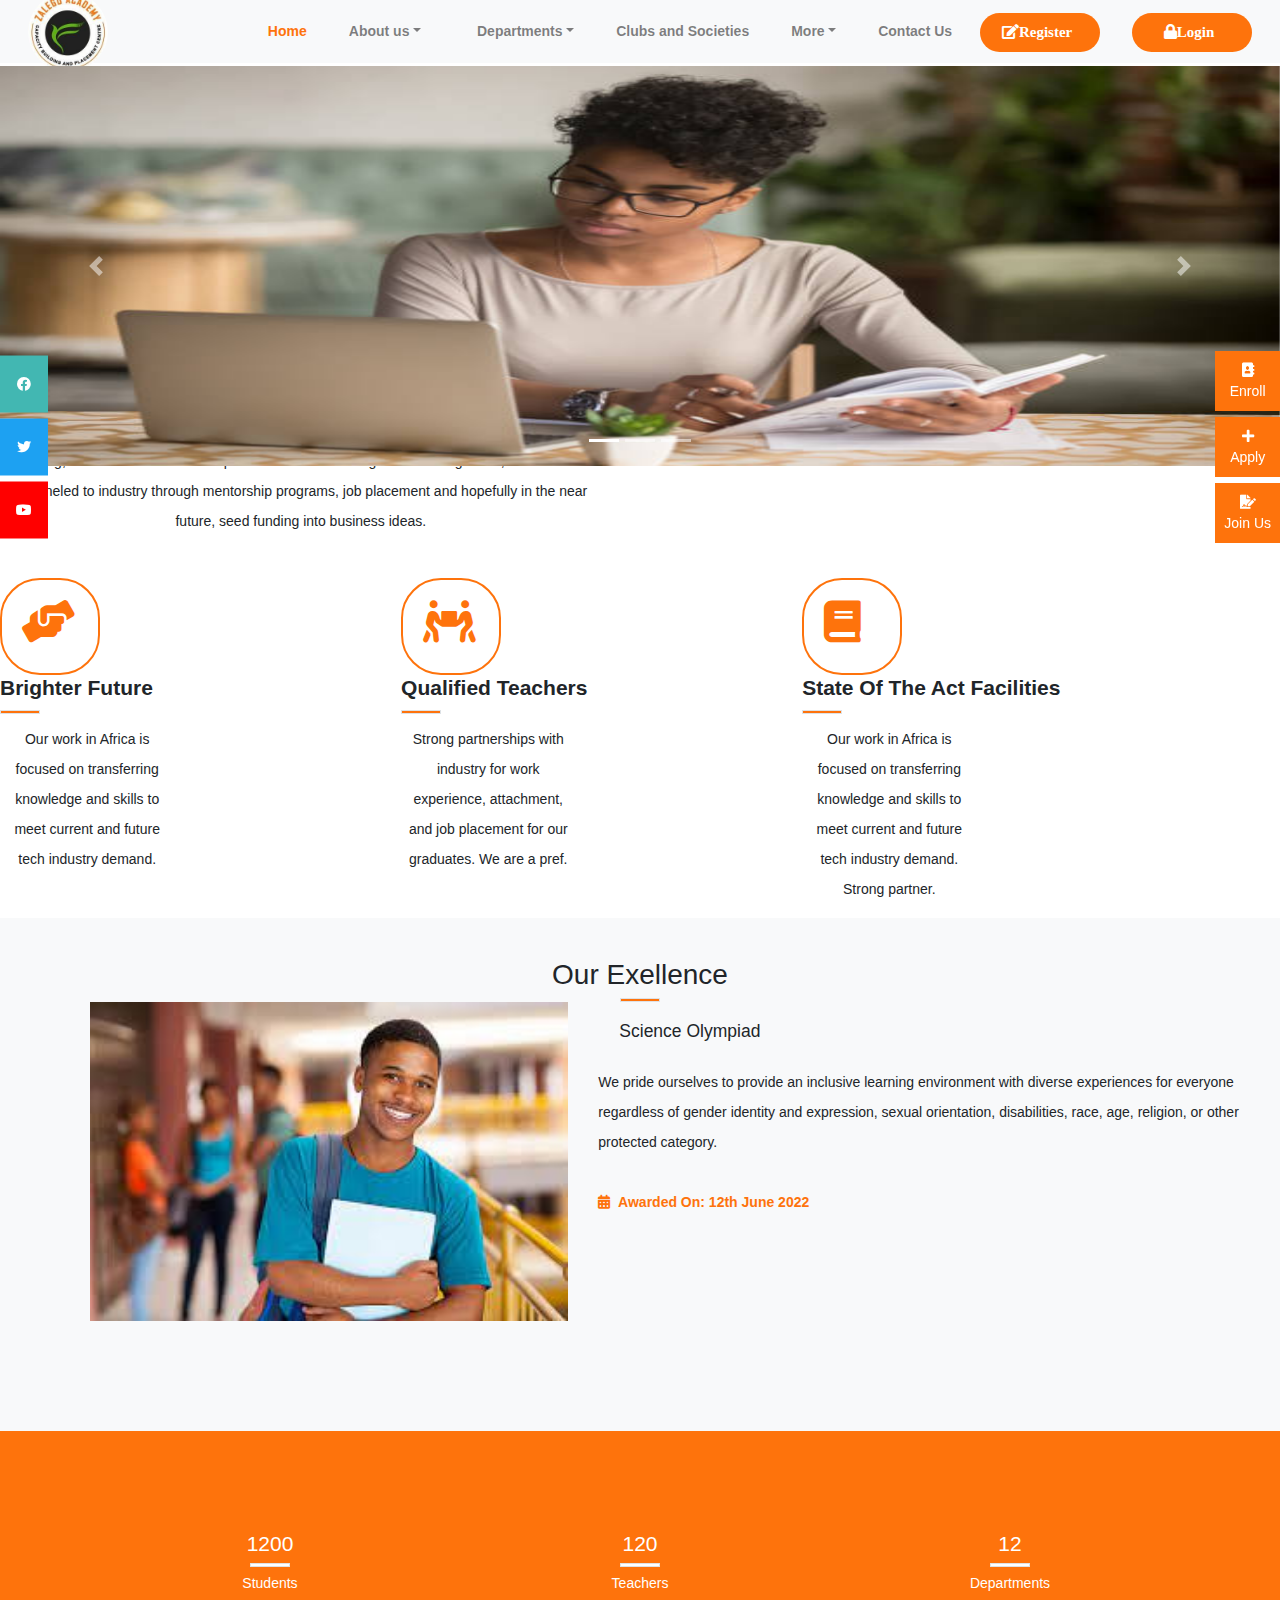
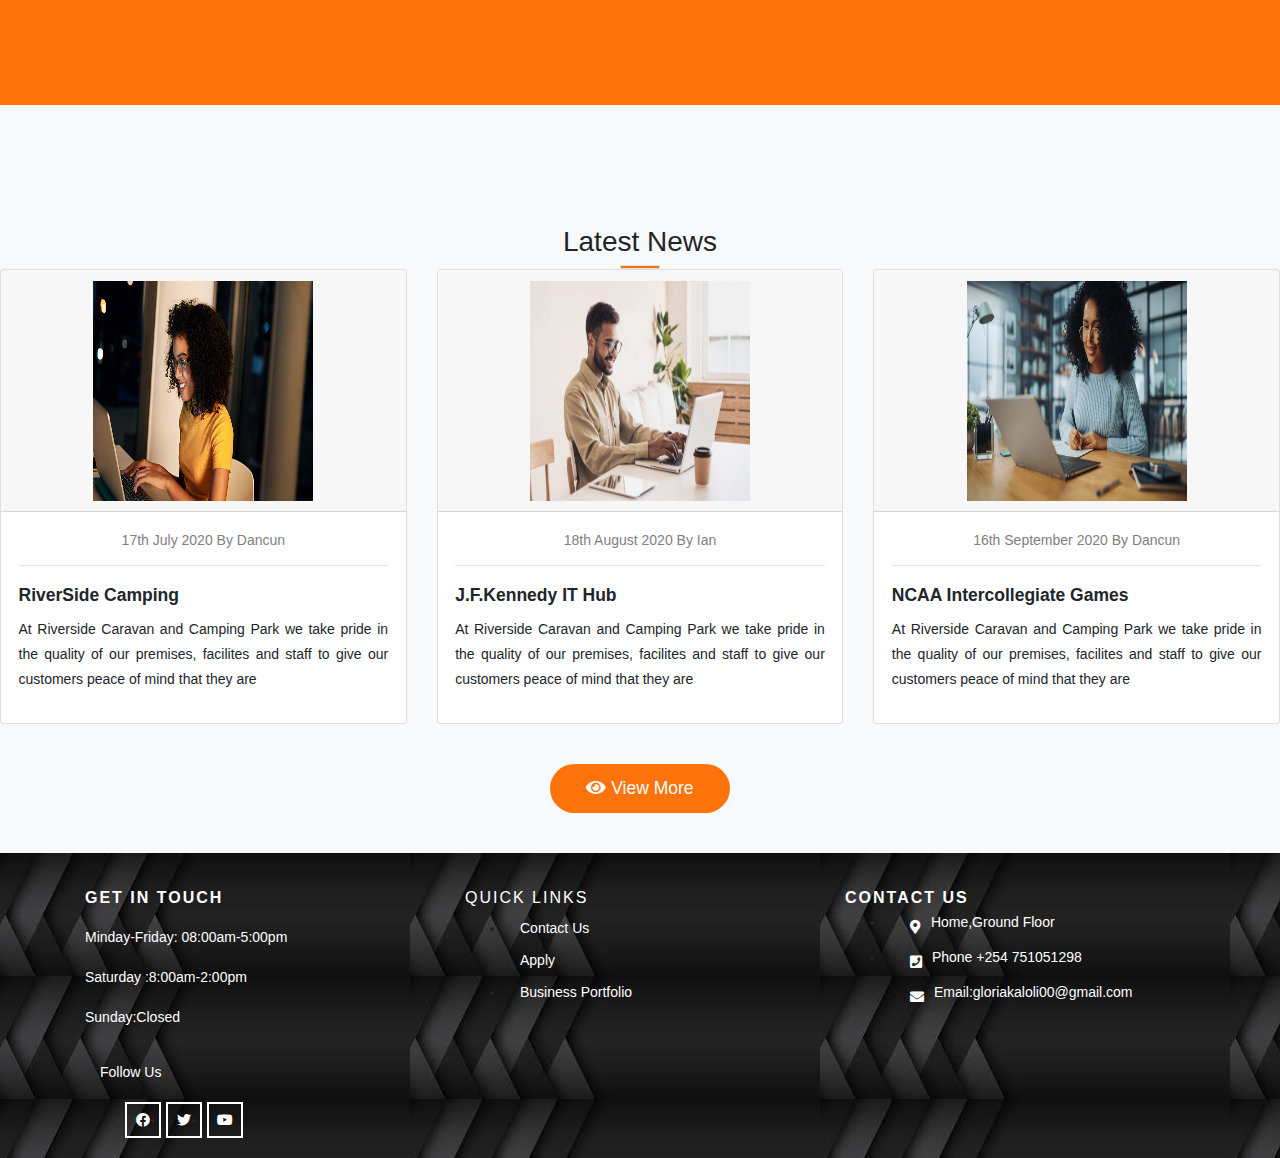
<file: index.html>
<!DOCTYPE html>
<html>
    <head>
        <title>Home</title>
        <!--CSS LINKS-->
        <link rel="stylesheet" href="https://stackpath.bootstrapcdn.com/bootstrap/4.3.1/css/bootstrap.min.css" integrity="sha384ggOyR0iXCbMQv3Xipma34MD+dH/1fQ784/j6cY/iJTQUOhcWr7x9JvoRxT2MZw1T" crossorigin="anonymous">

        <!--FONTAWESOME LINKS-->
        <link rel="stylesheet" type="text/css" href="https://cdnjs.cloudflare.com/ajax/libs/font-awesome/5.9.0/css/all.min.css">

        <!--CUSTOM CSS-->
        <link rel="stylesheet" href="css/style.css">

        <!--Smartsupp Chat-->
        <!-- Smartsupp Live Chat script -->
    <script type="text/javascript">
        var _smartsupp = _smartsupp || {};
         _smartsupp.key = '78e1380b5196fd3f6d85351f3c5487f3ed95f0de';
        window.smartsupp||(function(d) {
        var s,c,o=smartsupp=function(){ o._.push(arguments)};o._=[];
        s=d.getElementsByTagName('script')[0];c=d.createElement('script');
        c.type='text/javascript';c.charset='utf-8';c.async=true;
        c.src='https://www.smartsuppchat.com/loader.js?';s.parentNode.insertBefore(c,s);
        })(document);
    </script>

        <!--End of Smartsupp Chat-->
    </head>

    <body>

        <header>
            <nav class="navbar navbar-expand-lg navbar-light bg-light menu">
                <a class="navbar-brand" href="#">
                    <img src="images/logo.jpg" width="80px" height="80px" class="rounded-circle">
                </a>

                <button type="button" class="navbar-toggler" data-toggle="collapse" data-target="#navigationBar">
                    <span class="navbar-toggler-icon"></span>

                </button>

                <div class="collapse navbar-collapse" id="navigationBar">
                    <ul class="navbar-nav ml-auto">

                        <li class="nav-item active">
                            <a class="nav-link px-3" href="index.html" style="color: #fe730c !important">Home</a>
                        </li>

                        <li class="nav-item dropdown px-3">
                            <a class="nav-link dropdown-toggle" href="#" data-toggle="dropdown">About us</a>
                            <div class="dropdown-menu">
                                <a class="dropdown-item" href="pages/aboutHMV.html">History/Mission/Vision</a>
                                <div class="dropdown-divider"></div>
                                <a class="dropdown-item" href="pages/staff.html">School Staff</a>
                                <div class="dropdown-divider"></div>
                                <a class="dropdown-item" href="pages/accomplishment.html">Accomplishement</a>
                            </div>
                        </li>

                        <li class="nav-item dropdown px-3">
                            <a class="nav-link dropdown-toggle" href="#" data-toggle="dropdown">Departments</a>
                            <div class="dropdown-menu">
                                <a class="dropdown-item" href="pages/ict.html">ICT</a>
                                <div class="dropdown-divider"></div>
                                <a class="dropdown-item" href="pages/science.html">Science</a>
                                <div class="dropdown-divider"></div>
                                <a class="dropdown-item" href="pages/library.html">Library</a>
                            </div>
                        </li>

                        <li class="nav-item">
                            <a class="nav-link px-3" href="pages/club.html">Clubs and Societies</a>
                        </li>

                        <li class="nav-item dropdown px-3">
                            <a class="nav-link dropdown-toggle" href="#" data-toggle="dropdown">More</a>
                            <div class="dropdown-menu">
                                <a class="dropdown-item" href="pages/news.html">News and Events</a>
                            </div>
                        </li>

                        <li class="nav-item">
                            <a class="nav-link px-3" href="pages/contact.html">Contact Us</a>
                        </li>

                        <li class="nav-item lr">
                            <a href="pages/register.html" class="nav-link">
                                <button class="btn btn-lg btn-default lr-btn">
                                    <i class="fa fa-edit">Register</i>
                                </button>
                             </a>

                             <a href="pages/login.html" class="nav-link">
                                <button class="btn btn-lg btn-default lr-btn">
                                    <i class="fa fa-lock">Login</i>
                                </button>
                             </a>
                            
                        </li>

                    </ul>

                </div>

            </nav>

        </header>

        <main>
            <!--WIDGETS-->
            <section class="iconsSection">
                <!--icons-bar-->
                <div class="icons-bar">
                    <a href="#">
                        <i class="fa fa-address-book"></i>
                        <br>
                        Enroll
                    </a>
                    <a href="#">
                        <i class=" fa fa-plus"></i>
                        <br>
                        Apply
                    </a>
                    <a href="#">
                        <i class="fa fa-file-signature"></i>
                        <br>
                        Join Us
                    </a>
                
                </div>
                <!--end of icons bar-->

                <!--icons-social-->
                <div class="icons-social">
                    <a href="#" style="background-color: #42b7b2;" title="facebook"> 
                        <i class="fab fa-facebook" aria-hidden="true"></i>
                    </a>

                    <a href="#" style="background-color: #1da1f2;" title="twitter">
                        <i class="fab fa-twitter"></i>
                    </a>

                    <a href="#" style="background-color: #ff0000;" title="youtube">
                        <i class="fab fa-youtube" aria-hidden="true"></i>
                    </a>

                </div>
                <!--end of icons social-->

            </section>

            <!--END OF WIDGETS-->

            <!--CAROUSEL SECTION-->
                <section class="bannerSection">
                    <div class="carousel slide" id="carouselIndicators" data-ride="carousel" data-interval="5000">
                        <!--indicators-->
                        <ol class="carousel-indicators">
                            <li class="active" data-target="#carouselIndicators" data-slide-to="0"></li>
                            <li  data-target="#carouselIndicators" data-slide-to="1"></li>
                            <li  data-target="#carouselIndicators" data-slide-to="2"></li>
                        </ol>
                        <!--end of indicators-->

                        <!--carousel inner-->
                        <div class="carousel-inner">

                            <div class="carousel-item active">
                                <img class="d-block w-100 bannerImage img-fluid" alt="First Slide" src="images/image1.jpg">
                            </div>

                            
                            <div class="carousel-item ">
                                <img class="d-block w-100 bannerImage img-fluid" alt="Second Slide" src="images/image2.jpg">
                            </div>

                            
                            <div class="carousel-item ">
                                <img class="d-block w-100 bannerImage img-fluid" alt="Third Slide" src="images/image3.jpg">
                            </div>

                        </div>
                        <!--end of carousel inner-->

                        <!--controls-->
                        <a class="carousel-control-prev" href="#carouselIndicators" role="button" data-slide="prev">
                            <span class="carousel-control-prev-icon" aria-hidden="true"></span>
                            <span class="sr-only">Previous</span>
                        </a>

                        <a class="carousel-control-next" href="#carouselIndicators" role="button" data-slide="next">
                            <span class="carousel-control-next-icon" aria-hidden="true"></span>
                            <span class="sr-only">Next</span>
                        </a>
                        <!--end of controls-->
                    </div>
                </section>
            <!--END OF CAROUSEL-->
            

            <!--MARKETING SECTION-->
            <section class="marketingSection">
            
                    <h2 class="text-centre mt-5">
                        <strong>This is What We Offer</strong>
                    </h2>

                    <centre>
                        <div class="border"></div>
                       <p>
                        There are courses under four core programs that are run under the umbrella of Capacity Building, which serve as the main platforms for discovering and nurturing talent, which is then channeled to industry through mentorship programs, job placement and hopefully in the near future, seed funding into business ideas.
                    </p>

                       <div class="row mt-5 marketingRow"> 
                           <!--first column-->
                           <div class="col-md-4">
                               <i class="fa fas fa-hands-helping fa-3x"></i>
                               <h4>
                                   <strong>Brighter Future</strong>
                               </h4>
                               <div class="border"></div>
                               
                               <p>
                                Our work in Africa is focused on transferring knowledge and skills to meet current and future tech industry demand. 
                               </p>
                           </div>
                           <!--end of first column-->

                            <!--second column-->
                            <div class="col-md-4">
                                <i class="fa fas fa-people-carry fa-3x"></i>
                                <h4>
                                    <strong>Qualified Teachers</strong>
                                </h4>
                                <div class="border"></div>
                                <p>
                                 Strong partnerships with industry for work experience, attachment, and job placement for our graduates. We are a pref.
                                </p>
                            </div>
                            <!--end of second column-->

                             <!--third column-->
                           <div class="col-md-4">
                            <i class="fa fa-book fa-3x"></i>
                            <h4>
                                <strong>State Of The Act Facilities</strong>
                            </h4>
                            <div class="border"></div>
                            <p>
                             Our work in Africa is focused on transferring knowledge and skills to meet current and future tech industry demand. Strong partner.
                            </p>
                        </div>
                        <!--end of third column-->
                       </div>
                    </centre>
               
            </section>

            <!--END OF MARKETING SECTION-->

            <!--ACIEVEMENT SECTION-->
            <section class="achievementSpot bg-light">
                <h2 class="text-center mt-5px">
                    Our Exellence
                </h2>
                <center>
                    <div class="border"></div>
                    <div class="row achievementSpotRow">
                        <div class="col-md-5">
                            <img src="images/image4.jpg" class="img-fluid" width=100% height="300px" ">
                        </div>
                        <div class="col-md-7">
                            <h5 class="ml-4 py-3">Science Olympiad</h5>
                            <p>
                                We pride ourselves to provide an inclusive learning environment with diverse experiences for everyone regardless of gender identity and expression, sexual orientation, disabilities, race, age, religion, or other protected category. 

                                <br><br>
                                <span>
                                    <strong>
                                        <i class=" fas fa-calendar-alt"></i> &nbsp;Awarded On: 12th June 2022
                                    </strong>
                                </span>
                            </p>
                        </div>

                    </div>
                </center>

            </section>

            <!--END OF ACHIEVEMENT SECTION-->

            <!--MEMBERS SECTION-->
            <section class="memberSection">
                <div class="innerSection">
                    <center>
                        <div class="row membersRow">
                            <!--First column-->
                            <div class="col-md-4">
                                <h4>1200</h4>
                                <div class="border"></div>
                                <h5>
                                    <small>Students</small>
                                </h5>
                            </div>
                            <!--End of first column-->

                            <!--Second column-->
                            <div class="col-md-4">
                                <h4>120</h4>
                                <div class="border"></div>
                                <h5>
                                    <small>Teachers</small>
                                </h5>
                            </div>
                            <!--End of second column-->

                            <!--Column three-->
                            <div class="col-md-4">
                                <h4>12</h4>
                                <div class="border"></div>
                                <h5>
                                    <small>Departments</small>
                                </h5>
                            </div>
                            <!--End of column three-->  
                        </div>
                    </center>

                </div>

            </section>

            <!--END OF MEMEBERS SECTION-->

            <!--NEWS SECTION-->
            <section class="newsSection bg-light">
                <center>
                    <h2 class="text-center">Latest News</h2>
                    <div class="border"></div>
                    <div class="row newsSectionRow">
                        <!--column one-->
                        <div class="col-md-4">
                            <div class="card newsCard">

                                <div class="card-header">
                                    <img src="images/card1.jpg">
                                </div>

                                <div class="card-body">
                                    <span id="newsDate">17th July 2020</span>
                                    <span class="poster">By Dancun</span>

                                    <hr>
                                    <h5>
                                        <strong>RiverSide Camping</strong>
                                    </h5>
                                    <p>
                                         At Riverside Caravan and Camping Park we take pride in the quality of our premises, facilites and staff to give our customers peace of mind that they are
                                    </p>
                                </div>
                            </div>
                        </div>
                        <!--end of column one-->

                        <!--column two-->
                        <div class="col-md-4">
                            <div class="card newsCard">

                                <div class="card-header">
                                    <img src="images/card2.jpeg">
                                </div>

                                <div class="card-body">
                                    <span id="newsDate">18th August 2020</span>
                                    <span class="poster">By Ian</span>

                                    <hr>
                                    <h5>
                                        <strong>J.F.Kennedy IT Hub</strong>
                                    </h5>
                                    <p>
                                         At Riverside Caravan and Camping Park we take pride in the quality of our premises, facilites and staff to give our customers peace of mind that they are
                                    </p>
                                </div>
                            </div>
                        </div>
                        <!--end of column two-->

                        <!--column three-->
                        <div class="col-md-4">
                            <div class="card newsCard">

                                <div class="card-header">
                                    <img src="images/card3.jpg">
                                </div>

                                <div class="card-body">
                                    <span id="newsDate">16th September 2020</span>
                                    <span class="poster">By Dancun</span>

                                    <hr>
                                    <h5>
                                        <strong>NCAA Intercollegiate Games</strong>
                                    </h5>
                                    <p>
                                         At Riverside Caravan and Camping Park we take pride in the quality of our premises, facilites and staff to give our customers peace of mind that they are
                                    </p>
                                </div>
                            </div>
                        </div>
                        <!--end of column three-->
                    </div>

                   <a href="#">
                       <button class="btn btn-lg btn-default site-btn">
                           <i class="fa fa-eye"></i>&nbsp;View More
                       </button>
                   </a>
                </center>
            </section>
            <!--END OF NEWS SECTION-->
        </main>

        <footer>
            <!--FOOTER SECTION-->
            <footer style="background-image: url('images/footer.jpg');" class="bging">
                <div class="footer-main">
                    <div class="container">
                        <div class="row">
                            <!--COLUMN ONE-->
                            <div class="col-md-4">
                                <div class="footer-widget">
                                    <h4>GET IN TOUCH</h4>
                                    <P>Minday-Friday: 08:00am-5:00pm</P>

                                    <p> Saturday :8:00am-2:00pm</p>

                                    <p>Sunday:Closed</p>    
                                    
                                    <div class="footer-top-box">
                                        <p>Follow Us</p>

                                        <ul>
                                            <li>
                                                <a href="#">
                                                    <i class="fab fa-facebook" aria-hidden="true"></i>
                                                </a>
                                            </li>

                                            <li>
                                                <a href="#">
                                                    <i class="fab fa-twitter" aria-hidden="true"></i>
                                                </a>
                                            </li>

                                            <li>
                                                <a href="#">
                                                    <i class="fab fa-youtube" aria-hidden="true"></i>
                                                </a>
                                            </li>
                                        </ul>

                                    </div>
                                </div>
                            </div>
                            <!--END OF COLUMN ONE-->

                            <!--COLUMN TWO-->
                            <div class="col-md-4">
                                <div class="footer-link">
                                    <h4>QUICK LINKS</h4>
                                    <ul> 
                                        <li><a href="#">Contact Us</a></li>
                                        <li><a href="#">Apply</a></li>
                                        <li><a href="#">Business Portfolio</a></li>
                                    </ul>
                                </div>
                            </div>

                            <!--END OF COLUMN TWO-->

                            <!--COLUMN THREE-->
                            <div class="col-md-4">
                                <div class="footer-link-contact">
                                    <h4>CONTACT US</h4>
                                    <ul>
                                    <li><p><i class="fas fa-map-marker-alt"></i>&nbsp;Home,Ground Floor</p></li>
                                        <li><p><i class="fas fa-phone-square"></i>&nbsp;Phone +254 751051298</p></li>
                                        <li><p><i class="fas fa-envelope"></i>&nbsp;Email:gloriakaloli00@gmail.com</p></li>
                                    </ul>
                                </div>
                            </div>

                            <!--END OF COLUMN THREE-->
                        </div>
                    </div>

                </div>

            </footer>

            <!--END OF FOOTER SECTION-->
        </footer>
    </body>

    <!--JAVASCRIPT LINKS-->
     <script src="https://code.jquery.com/jquery-3.3.1.slim.min.js" integrity="sha384-q8i/X+965DzO0rT7abK41JStQIAqVgRVzpbzo5smXKp4YfRvH+8abtTE1Pi6jizo" crossorigin="anonymous"></script>
     <script src="https://cdnjs.cloudflare.com/ajax/libs/popper.js/1.14.7/umd/popper.min.js" integrity="sha384-UO2eT0CpHqdSJQ6hJty5KVphtPhzWj9WO1clHTMGa3JDZwrnQq4sF86dIHNDz0W1" crossorigin="anonymous"></script>
     <script src="https://stackpath.bootstrapcdn.com/bootstrap/4.3.1/js/bootstrap.min.js" integrity="sha384-JjSmVgyd0p3pXB1rRibZUAYoIIy6OrQ6VrjIEaFf/nJGzIxFDsf4x0xIM+B07jRM" crossorigin="anonymous"></script>


</html>
</file>
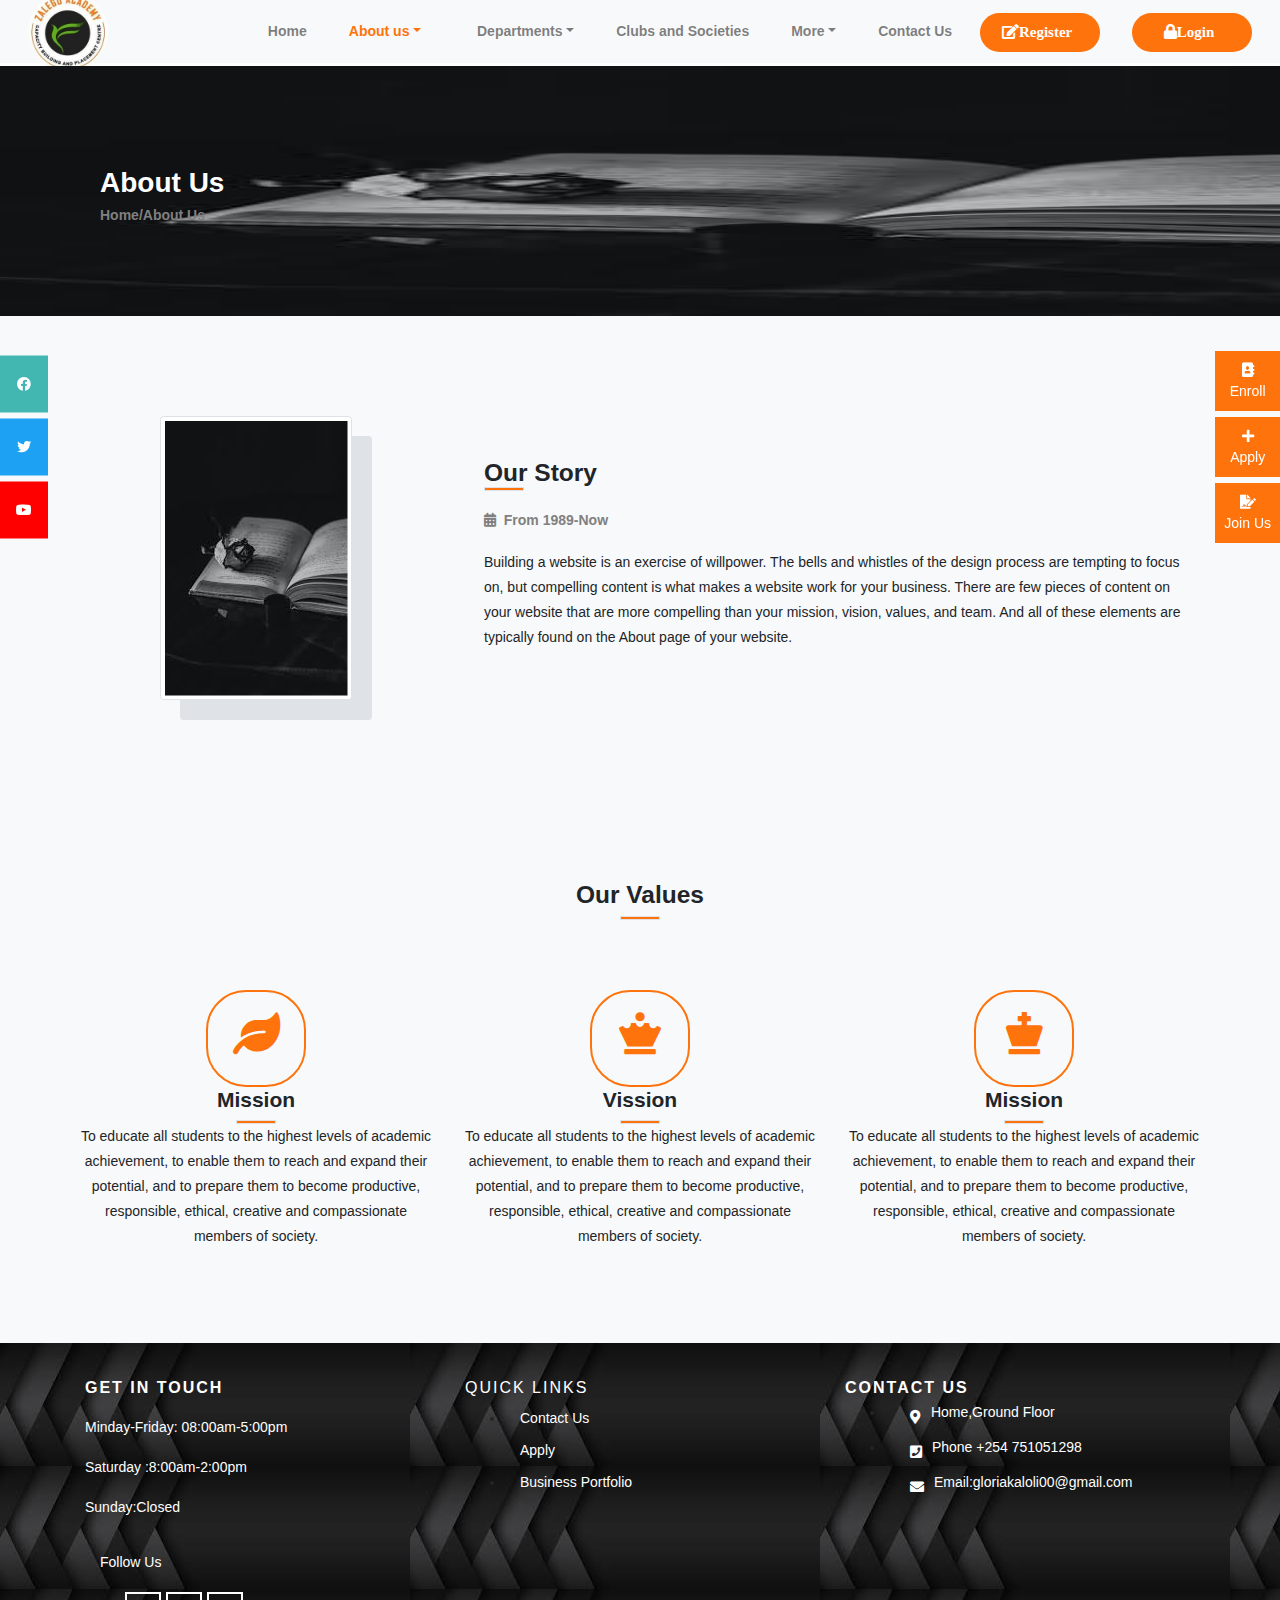
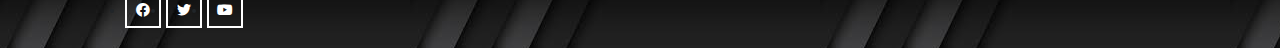
<file: pages/aboutHMV.html>
<!DOCTYPE html>
<html>
    <head>
        <title>About</title>
        <!--CSS LINKS-->
        <link rel="stylesheet" href="https://stackpath.bootstrapcdn.com/bootstrap/4.3.1/css/bootstrap.min.css" integrity="sha384ggOyR0iXCbMQv3Xipma34MD+dH/1fQ784/j6cY/iJTQUOhcWr7x9JvoRxT2MZw1T" crossorigin="anonymous">

        <!--FONTAWESOME LINKS-->
        <link rel="stylesheet" type="text/css" href="https://cdnjs.cloudflare.com/ajax/libs/font-awesome/5.9.0/css/all.min.css">

        <!--CUSTOM CSS-->
        <link rel="stylesheet" href="../css/style.css">

        <!--Smartsupp Chat-->
        <!-- Smartsupp Live Chat script -->
    <script type="text/javascript">
        var _smartsupp = _smartsupp || {};
         _smartsupp.key = '78e1380b5196fd3f6d85351f3c5487f3ed95f0de';
        window.smartsupp||(function(d) {
        var s,c,o=smartsupp=function(){ o._.push(arguments)};o._=[];
        s=d.getElementsByTagName('script')[0];c=d.createElement('script');
        c.type='text/javascript';c.charset='utf-8';c.async=true;
        c.src='https://www.smartsuppchat.com/loader.js?';s.parentNode.insertBefore(c,s);
        })(document);
    </script>

        <!--End of Smartsupp Chat-->
    </head>

    <body>

        <header>
            <nav class="navbar navbar-expand-lg navbar-light bg-light menu">
                <a class="navbar-brand" href="#">
                    <img src="../images/logo.jpg" width="80px" height="80px" class="rounded-circle">
                </a>

                <button type="button" class="navbar-toggler" data-toggle="collapse" data-target="#navigationBar">
                    <span class="navbar-toggler-icon"></span>

                </button>

                <div class="collapse navbar-collapse" id="navigationBar">
                    <ul class="navbar-nav ml-auto">

                        <li class="nav-item">
                            <a class="nav-link px-3" href="../index.html">Home</a>
                        </li>

                        <li class="nav-item dropdown px-3 active">
                            <a class="nav-link dropdown-toggle" href="#" data-toggle="dropdown" style="color: #fe730c !important;">About us</a>
                            <div class="dropdown-menu">
                                <a class="dropdown-item" href="aboutHMV.html">History/Mission/Vision</a>
                                <div class="dropdown-divider"></div>
                                <a class="dropdown-item" href="staff.html">School Staff</a>
                                <div class="dropdown-divider"></div>
                                <a class="dropdown-item" href="accomplishment.html">Accomplishement</a>
                            </div>
                        </li>

                        <li class="nav-item dropdown px-3">
                            <a class="nav-link dropdown-toggle" href="#" data-toggle="dropdown">Departments</a>
                            <div class="dropdown-menu">
                                <a class="dropdown-item" href="ict.html">ICT</a>
                                <div class="dropdown-divider"></div>
                                <a class="dropdown-item" href="science.html">Science</a>
                                <div class="dropdown-divider"></div>
                                <a class="dropdown-item" href="library.html">Library</a>
                            </div>
                        </li>

                        <li class="nav-item">
                            <a class="nav-link px-3" href="club.html">Clubs and Societies</a>
                        </li>

                        <li class="nav-item dropdown px-3">
                            <a class="nav-link dropdown-toggle" href="#" data-toggle="dropdown">More</a>
                            <div class="dropdown-menu">
                                <a class="dropdown-item" href="news.html">News and Events</a>
                            </div>
                        </li>

                        <li class="nav-item">
                            <a class="nav-link px-3" href="contact.html">Contact Us</a>
                        </li>

                        <li class="nav-item lr">
                            <a href="register.html" class="nav-link">
                                <button class="btn btn-lg btn-default lr-btn">
                                    <i class="fa fa-edit">Register</i>
                                </button>
                             </a>

                             <a href="login.html" class="nav-link">
                                <button class="btn btn-lg btn-default lr-btn">
                                    <i class="fa fa-lock">Login</i>
                                </button>
                             </a>
                            
                        </li>

                    </ul>

                </div>

            </nav>

        </header>

        <main>
            <!--WIDGETS-->
            <section class="iconsSection">
                <!--icons-bar-->
                <div class="icons-bar">
                    <a href="#">
                        <i class="fa fa-address-book"></i>
                        <br>
                        Enroll
                    </a>
                    <a href="#">
                        <i class=" fa fa-plus"></i>
                        <br>
                        Apply
                    </a>
                    <a href="#">
                        <i class="fa fa-file-signature"></i>
                        <br>
                        Join Us
                    </a>
                
                </div>
                <!--end of icons bar-->

                <!--icons-social-->
                <div class="icons-social">
                    <a href="#" style="background-color: #42b7b2;" title="facebook"> 
                        <i class="fab fa-facebook" aria-hidden="true"></i>
                    </a>

                    <a href="#" style="background-color: #1da1f2;" title="twitter">
                        <i class="fab fa-twitter"></i>
                    </a>

                    <a href="#" style="background-color: #ff0000;" title="youtube">
                        <i class="fab fa-youtube" aria-hidden="true"></i>
                    </a>

                </div>
                <!--end of icons social-->

            </section>

            <!--END OF WIDGETS-->

            <!--BANNER SECTION-->
            <section class="bannerSection bannerPageSection" style="background-image:url('../images/banner.jpg')">
                <div class="bannerPageSection">
                    <div class="bannerContent">
                        <h2><strong>About Us</strong></h2>
                        <h6><strong>Home/About Us</strong></h6>
                    </div>
                </div>
            </section>
            <!--END OF BANNER SECTION-->

           <!--CONTENT SECTION-->
           <section class="contentSection bg-light">
            <center>
                <div class="row contentSectionRow">
                    <div class="col-md-4">
                        <img src="../images/banner.jpg" class="img-fliud img-thumbnail">
                    </div>
                    <div class="col-md-8 mt-5">
                        <h3 class="ml-4">
                            <strong>Our Story</strong>
                            <div class="border"></div>
                        </h3>
                        <h6 class="py-3 ml-4">
                            <strong>
                                <i class="fas fa-calendar-alt"></i>
                                &nbsp;From 1989-Now
                            </strong>
                        </h6>

                            <p class="ml-4">
                                Building a website is an exercise of willpower. The bells and whistles of the design process are tempting to focus on, but compelling content is what makes a website work for your business.
                                There are few pieces of content on your website that are more compelling than your mission, vision, values, and team. And all of these elements are typically found on the About page of your website.
                            </p>
                    </div>
                </div>
            </center>

        </section>
        <!--END OF CONTENT SECTION-->
        
            
            <!--VALUE SECTION-->
            <section class="valueSection bg-light">
                <center>
                    <h3 class="text-center">
                        <strong>Our Values</strong>
                    </h3>
                    <div class="border"></div>
                    <div class="row valueSectionRow">
                        <!--column one-->
                        <div class="col-md-4">
                            <i class="fa fas fa-leaf fa-3x"></i>
                            <h4>
                                <strong>Mission</strong>
                            </h4>

                            <div class="border"></div>
                            <p>
                                To educate all students to the highest levels of academic achievement, to enable them to reach and expand their potential, and to prepare them to become productive, responsible, ethical, creative and compassionate members of society. 
                            </p>
                        </div>
                        <!--end of column one-->

                        <!--column two-->
                        <div class="col-md-4">
                            <i class="fa fas fa-chess-queen fa-3x"></i>
                            <h4>
                                <strong>Vission</strong>
                            </h4>

                            <div class="border"></div>
                            <p>
                                To educate all students to the highest levels of academic achievement, to enable them to reach and expand their potential, and to prepare them to become productive, responsible, ethical, creative and compassionate members of society. 
                            </p>
                        </div>
                        <!--end of column two-->

                        <!--column three-->
                        <div class="col-md-4">
                            <i class="fa fas fa-chess-king fa-3x"></i>
                            <h4>
                                <strong>Mission</strong>
                            </h4>

                            <div class="border"></div>
                            <p>
                                To educate all students to the highest levels of academic achievement, to enable them to reach and expand their potential, and to prepare them to become productive, responsible, ethical, creative and compassionate members of society. 
                            </p>
                        </div>
                        <!--end of column three-->
                    </div>
                </center>
            </section>
            <!--END OF VALUE SECTION-->
        </main>

        <footer>
            <!--FOOTER SECTION-->
            <footer style="background-image: url('../images/footer.jpg');" class="bging">
                <div class="footer-main">
                    <div class="container">
                        <div class="row">
                            <!--COLUMN ONE-->
                            <div class="col-md-4">
                                <div class="footer-widget">
                                    <h4>GET IN TOUCH</h4>
                                    <P>Minday-Friday: 08:00am-5:00pm</P>

                                    <p> Saturday :8:00am-2:00pm</p>

                                    <p>Sunday:Closed</p>    
                                    
                                    <div class="footer-top-box">
                                        <p>Follow Us</p>

                                        <ul>
                                            <li>
                                                <a href="#">
                                                    <i class="fab fa-facebook" aria-hidden="true"></i>
                                                </a>
                                            </li>

                                            <li>
                                                <a href="#">
                                                    <i class="fab fa-twitter" aria-hidden="true"></i>
                                                </a>
                                            </li>

                                            <li>
                                                <a href="#">
                                                    <i class="fab fa-youtube" aria-hidden="true"></i>
                                                </a>
                                            </li>
                                        </ul>

                                    </div>
                                </div>
                            </div>
                            <!--END OF COLUMN ONE-->

                            <!--COLUMN TWO-->
                            <div class="col-md-4">
                                <div class="footer-link">
                                    <h4>QUICK LINKS</h4>
                                    <ul> 
                                        <li><a href="#">Contact Us</a></li>
                                        <li><a href="#">Apply</a></li>
                                        <li><a href="#">Business Portfolio</a></li>
                                    </ul>
                                </div>
                            </div>

                            <!--END OF COLUMN TWO-->

                            <!--COLUMN THREE-->
                            <div class="col-md-4">
                                <div class="footer-link-contact">
                                    <h4>CONTACT US</h4>
                                    <ul>
                                    <li><p><i class="fas fa-map-marker-alt"></i>&nbsp;Home,Ground Floor</p></li>
                                        <li><p><i class="fas fa-phone-square"></i>&nbsp;Phone +254 751051298</p></li>
                                        <li><p><i class="fas fa-envelope"></i>&nbsp;Email:gloriakaloli00@gmail.com</p></li>
                                    </ul>
                                </div>
                            </div>

                            <!--END OF COLUMN THREE-->
                        </div>
                    </div>

                </div>

            </footer>

            <!--END OF FOOTER SECTION-->
        </footer>
    </body>

    <!--JAVASCRIPT LINKS-->
     <script src="https://code.jquery.com/jquery-3.3.1.slim.min.js" integrity="sha384-q8i/X+965DzO0rT7abK41JStQIAqVgRVzpbzo5smXKp4YfRvH+8abtTE1Pi6jizo" crossorigin="anonymous"></script>
     <script src="https://cdnjs.cloudflare.com/ajax/libs/popper.js/1.14.7/umd/popper.min.js" integrity="sha384-UO2eT0CpHqdSJQ6hJty5KVphtPhzWj9WO1clHTMGa3JDZwrnQq4sF86dIHNDz0W1" crossorigin="anonymous"></script>
     <script src="https://stackpath.bootstrapcdn.com/bootstrap/4.3.1/js/bootstrap.min.js" integrity="sha384-JjSmVgyd0p3pXB1rRibZUAYoIIy6OrQ6VrjIEaFf/nJGzIxFDsf4x0xIM+B07jRM" crossorigin="anonymous"></script>


</html>
</file>
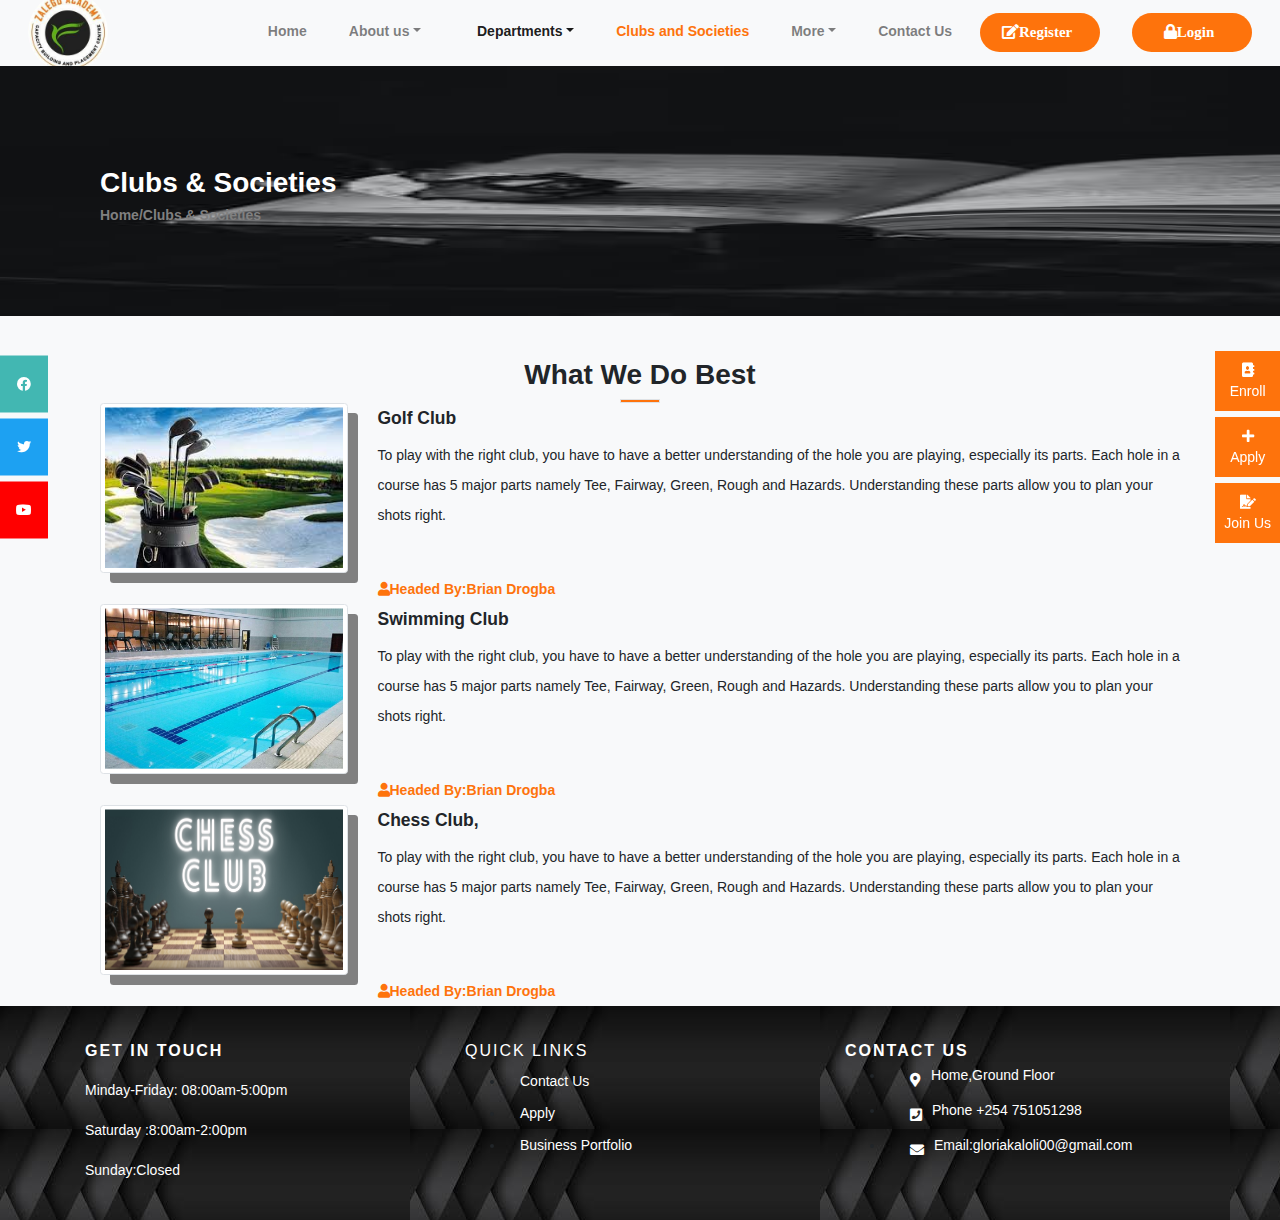
<file: pages/club.html>
<!DOCTYPE html>
<html>
    <head>
        <title>Clubs & Societies</title>
        <!--CSS LINKS-->
        <link rel="stylesheet" href="https://stackpath.bootstrapcdn.com/bootstrap/4.3.1/css/bootstrap.min.css" integrity="sha384ggOyR0iXCbMQv3Xipma34MD+dH/1fQ784/j6cY/iJTQUOhcWr7x9JvoRxT2MZw1T" crossorigin="anonymous">

        <!--FONTAWESOME LINKS-->
        <link rel="stylesheet" type="text/css" href="https://cdnjs.cloudflare.com/ajax/libs/font-awesome/5.9.0/css/all.min.css">

        <!--CUSTOM CSS-->
        <link rel="stylesheet" href="../css/style.css">

        <!--Smartsupp Chat-->
        <!-- Smartsupp Live Chat script -->
    <script type="text/javascript">
        var _smartsupp = _smartsupp || {};
         _smartsupp.key = '78e1380b5196fd3f6d85351f3c5487f3ed95f0de';
        window.smartsupp||(function(d) {
        var s,c,o=smartsupp=function(){ o._.push(arguments)};o._=[];
        s=d.getElementsByTagName('script')[0];c=d.createElement('script');
        c.type='text/javascript';c.charset='utf-8';c.async=true;
        c.src='https://www.smartsuppchat.com/loader.js?';s.parentNode.insertBefore(c,s);
        })(document);
    </script>

        <!--End of Smartsupp Chat-->
    </head>

    <body class="bg-light">

        <header>
            <nav class="navbar navbar-expand-lg navbar-light bg-light menu">
                <a class="navbar-brand" href="#">
                    <img src="../images/logo.jpg" width="80px" height="80px" class="rounded-circle">
                </a>

                <button type="button" class="navbar-toggler" data-toggle="collapse" data-target="#navigationBar">
                    <span class="navbar-toggler-icon"></span>

                </button>

                <div class="collapse navbar-collapse" id="navigationBar">
                    <ul class="navbar-nav ml-auto">

                        <li class="nav-item">
                            <a class="nav-link px-3" href="../index.html">Home</a>
                        </li>

                        <li class="nav-item dropdown px-3">
                            <a class="nav-link dropdown-toggle" href="#" data-toggle="dropdown">About us</a>
                            <div class="dropdown-menu">
                                <a class="dropdown-item" href="aboutHMV.html">History/Mission/Vision</a>
                                <div class="dropdown-divider"></div>
                                <a class="dropdown-item" href="staff.html">School Staff</a>
                                <div class="dropdown-divider"></div>
                                <a class="dropdown-item" href="accomplishment.html">Accomplishement</a>
                            </div>
                        </li>

                        <li class="nav-item dropdown px-3 active">
                            <a class="nav-link dropdown-toggle" href="#" data-toggle="dropdown">Departments</a>
                            <div class="dropdown-menu">
                                <a class="dropdown-item" href="ict.html">ICT</a>
                                <div class="dropdown-divider"></div>
                                <a class="dropdown-item" href="science.html">Science</a>
                                <div class="dropdown-divider"></div>
                                <a class="dropdown-item" href="library.html">Library</a>
                            </div>
                        </li>

                        <li class="nav-item active">
                            <a class="nav-link px-3" href="club.html" style="color: #fe730c !important;">Clubs and Societies</a>
                        </li>

                        <li class="nav-item dropdown px-3">
                            <a class="nav-link dropdown-toggle" href="#" data-toggle="dropdown">More</a>
                            <div class="dropdown-menu">
                                <a class="dropdown-item" href="news.html">News and Events</a>
                            </div>
                        </li>

                        <li class="nav-item">
                            <a class="nav-link px-3" href="contact.html">Contact Us</a>
                        </li>

                        <li class="nav-item lr">
                            <a href="register.html" class="nav-link">
                                <button class="btn btn-lg btn-default lr-btn">
                                    <i class="fa fa-edit">Register</i>
                                </button>
                             </a>

                             <a href="login.html" class="nav-link">
                                <button class="btn btn-lg btn-default lr-btn">
                                    <i class="fa fa-lock">Login</i>
                                </button>
                             </a>
                            
                        </li>

                    </ul>

                </div>

            </nav>

        </header>

        <main>
            <!--WIDGETS-->
            <section class="iconsSection">
                <!--icons-bar-->
                <div class="icons-bar">
                    <a href="#">
                        <i class="fa fa-address-book"></i>
                        <br>
                        Enroll
                    </a>
                    <a href="#">
                        <i class=" fa fa-plus"></i>
                        <br>
                        Apply
                    </a>
                    <a href="#">
                        <i class="fa fa-file-signature"></i>
                        <br>
                        Join Us
                    </a>
                
                </div>
                <!--end of icons bar-->

                <!--icons-social-->
                <div class="icons-social">
                    <a href="#" style="background-color: #42b7b2;" title="facebook"> 
                        <i class="fab fa-facebook" aria-hidden="true"></i>
                    </a>

                    <a href="#" style="background-color: #1da1f2;" title="twitter">
                        <i class="fab fa-twitter"></i>
                    </a>

                    <a href="#" style="background-color: #ff0000;" title="youtube">
                        <i class="fab fa-youtube" aria-hidden="true"></i>
                    </a>

                </div>
                <!--end of icons social-->

            </section>

            <!--END OF WIDGETS-->

            <!--BANNER SECTION-->
            <section class="bannerSection bannerPageSection" style="background-image:url('../images/banner.jpg')">
                <div class="bannerPageSection">
                    <div class="bannerContent">
                        <h2><strong>Clubs & Societies</strong></h2>
                        <h6><strong>Home/Clubs & Societies</strong></h6>
                    </div>
                </div>
            </section>
            <!--END OF BANNER SECTION-->

            <!--CLUBS AND SOCIETIES SECTION-->
            <section class="clubSpot bg-light">
                <h2 class="text-center mt-5">
                    <strong>
                        What We Do Best
                    </strong>
                </h2>
                <center>
                    <div class="border"></div>
                    <div class="row clubSpotRow">
                        <div class="col-md-3">
                            <img src="../images/club1.jpg" class="img-fliud img-thumbnail float-left">
                        </div>
                        <div class="col-md-9">
                            <h5>
                                <strong>Golf Club</strong>
                            </h5>
                            <p>
                                To play with the right club, you have to have a better understanding of the hole you are playing, especially its parts. Each hole in a course has 5 major parts namely Tee, Fairway, Green, Rough and Hazards. Understanding these parts allow you to plan your shots right.
                            </p>
                            <br>
                            <span>
                                <strong>
                                    <i class="fa fa-user"></i>Headed By:Brian Drogba
                                </strong>
                            </span>
                        </div>
                    </div>
                </center>
            </section>
            <!--END OF CLUBS AND SOCIETIES SECTION-->

            <!--CLUBS AND SOCIETIES SECTION-->
            <section class="clubSpot bg-light">
                
                <center>
                    <div class="row clubSpotRow">
                        <div class="col-md-3">
                            <img src="../images/club2.jpg" class="img-fliud img-thumbnail float-left">
                        </div>
                        <div class="col-md-9">
                            <h5>
                                <strong>Swimming Club</strong>
                            </h5>
                            <p>
                                To play with the right club, you have to have a better understanding of the hole you are playing, especially its parts. Each hole in a course has 5 major parts namely Tee, Fairway, Green, Rough and Hazards. Understanding these parts allow you to plan your shots right.
                            </p>
                            <br>
                            <span style="float: left;">
                                <strong>
                                    <i class="fa fa-user"></i>Headed By:Brian Drogba
                                </strong>
                            </span>
                        </div>
                    </div>
                </center>
            </section>
            <!--END OF CLUBS AND SOCIETIES SECTION-->

            <!--CLUBS AND SOCIETIES SECTION-->
            <section class="clubSpot bg-light">
                
                <center>
                    <div class="row clubSpotRow">
                        <div class="col-md-3">
                            <img src="../images/club3.png" class="img-fliud img-thumbnail float-left">
                        </div>
                        <div class="col-md-9">
                            <h5>
                                <strong>Chess Club,</strong>
                            </h5>
                            <p>
                                To play with the right club, you have to have a better understanding of the hole you are playing, especially its parts. Each hole in a course has 5 major parts namely Tee, Fairway, Green, Rough and Hazards. Understanding these parts allow you to plan your shots right.
                            </p>
                            <br>
                            <span>
                                <strong>
                                    <i class="fa fa-user"></i>Headed By:Brian Drogba
                                </strong>
                            </span>
                        </div>
                    </div>
                </center>
            </section>
            <!--END OF CLUBS AND SOCIETIES SECTION-->

             
        </main>

        <footer>
            <!--FOOTER SECTION-->
            <footer style="background-image: url('../images/footer.jpg');" class="bging">
                <div class="footer-main">
                    <div class="container">
                        <div class="row">
                            <!--COLUMN ONE-->
                            <div class="col-md-4">
                                <div class="footer-widget">
                                    <h4>GET IN TOUCH</h4>
                                    <P>Minday-Friday: 08:00am-5:00pm</P>

                                    <p> Saturday :8:00am-2:00pm</p>

                                    <p>Sunday:Closed</p>    
                                    
                                    <div class="footer-top-box">
                                        

                                    </div>
                                </div>
                            </div>
                            <!--END OF COLUMN ONE-->

                            <!--COLUMN TWO-->
                            <div class="col-md-4">
                                <div class="footer-link">
                                    <h4>QUICK LINKS</h4>
                                    <ul> 
                                        <li><a href="#">Contact Us</a></li>
                                        <li><a href="#">Apply</a></li>
                                        <li><a href="#">Business Portfolio</a></li>
                                    </ul>
                                </div>
                            </div>

                            <!--END OF COLUMN TWO-->

                            <!--COLUMN THREE-->
                            <div class="col-md-4">
                                <div class="footer-link-contact">
                                    <h4>CONTACT US</h4>
                                    <ul>
                                    <li><p><i class="fas fa-map-marker-alt"></i>&nbsp;Home,Ground Floor</p></li>
                                        <li><p><i class="fas fa-phone-square"></i>&nbsp;Phone +254 751051298</p></li>
                                        <li><p><i class="fas fa-envelope"></i>&nbsp;Email:gloriakaloli00@gmail.com</p></li>
                                    </ul>
                                </div>
                            </div>

                            <!--END OF COLUMN THREE-->
                        </div>
                    </div>

                </div>

            </footer>

            <!--END OF FOOTER SECTION-->
        </footer>
    </body>

    <!--JAVASCRIPT LINKS-->
     <script src="https://code.jquery.com/jquery-3.3.1.slim.min.js" integrity="sha384-q8i/X+965DzO0rT7abK41JStQIAqVgRVzpbzo5smXKp4YfRvH+8abtTE1Pi6jizo" crossorigin="anonymous"></script>
     <script src="https://cdnjs.cloudflare.com/ajax/libs/popper.js/1.14.7/umd/popper.min.js" integrity="sha384-UO2eT0CpHqdSJQ6hJty5KVphtPhzWj9WO1clHTMGa3JDZwrnQq4sF86dIHNDz0W1" crossorigin="anonymous"></script>
     <script src="https://stackpath.bootstrapcdn.com/bootstrap/4.3.1/js/bootstrap.min.js" integrity="sha384-JjSmVgyd0p3pXB1rRibZUAYoIIy6OrQ6VrjIEaFf/nJGzIxFDsf4x0xIM+B07jRM" crossorigin="anonymous"></script>


</html>
</file>
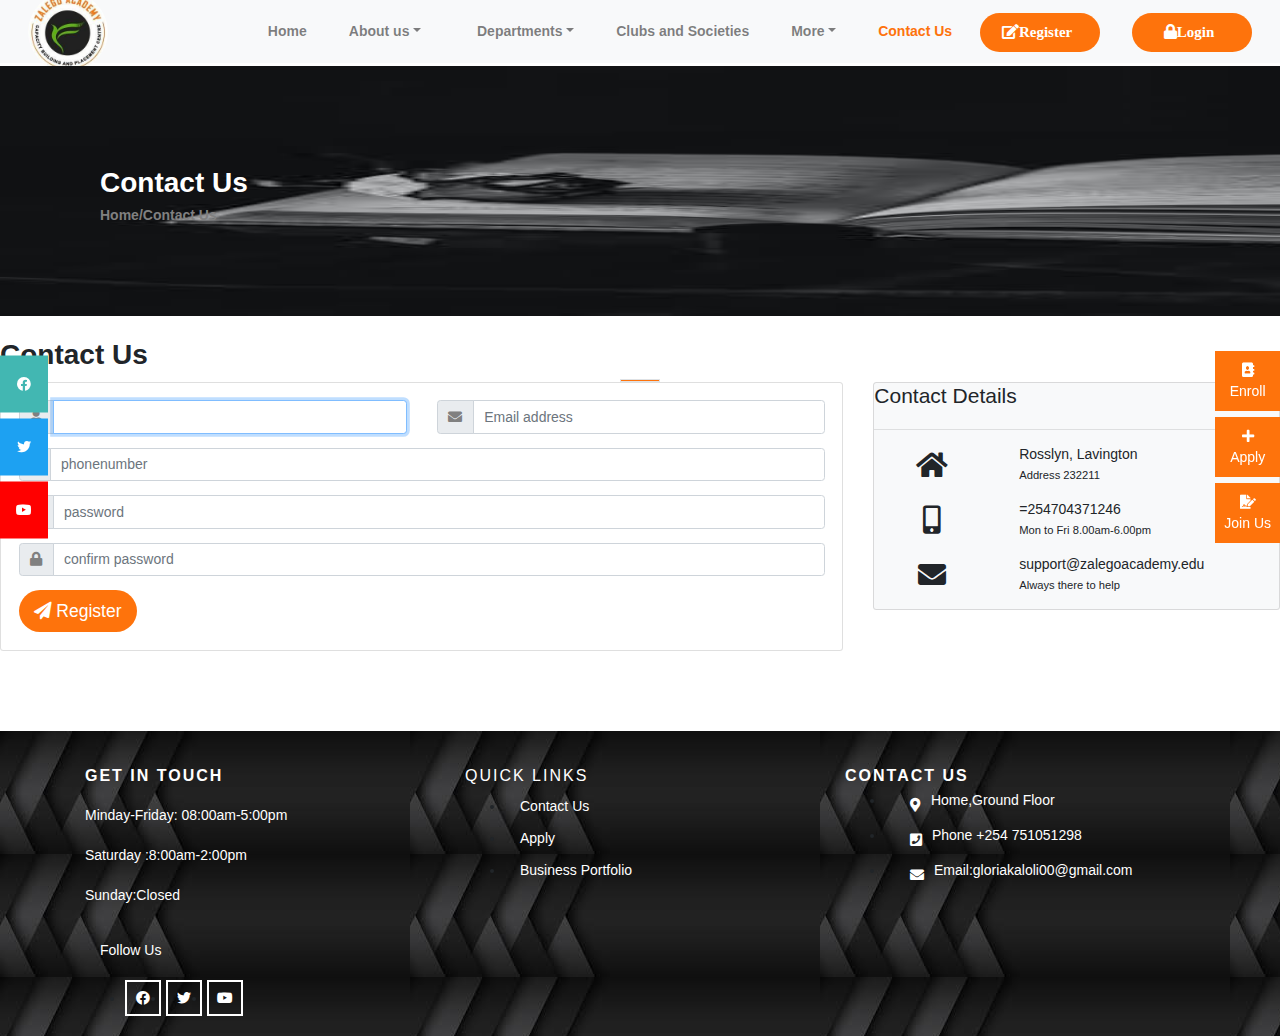
<file: pages/contact.html>
<!DOCTYPE html>
<html>
    <head>
        <title>Contact us</title>
        <!--CSS LINKS-->
        <link rel="stylesheet" href="https://stackpath.bootstrapcdn.com/bootstrap/4.3.1/css/bootstrap.min.css" integrity="sha384ggOyR0iXCbMQv3Xipma34MD+dH/1fQ784/j6cY/iJTQUOhcWr7x9JvoRxT2MZw1T" crossorigin="anonymous">

        <!--FONTAWESOME LINKS-->
        <link rel="stylesheet" type="text/css" href="https://cdnjs.cloudflare.com/ajax/libs/font-awesome/5.9.0/css/all.min.css">

        <!--CUSTOM CSS-->
        <link rel="stylesheet" href="../css/style.css">

        <!--Smartsupp Chat-->
        <!-- Smartsupp Live Chat script -->
    <script type="text/javascript">
        var _smartsupp = _smartsupp || {};
         _smartsupp.key = '78e1380b5196fd3f6d85351f3c5487f3ed95f0de';
        window.smartsupp||(function(d) {
        var s,c,o=smartsupp=function(){ o._.push(arguments)};o._=[];
        s=d.getElementsByTagName('script')[0];c=d.createElement('script');
        c.type='text/javascript';c.charset='utf-8';c.async=true;
        c.src='https://www.smartsuppchat.com/loader.js?';s.parentNode.insertBefore(c,s);
        })(document);
    </script>

        <!--End of Smartsupp Chat-->
    </head>

    <body>

        <header>
            <nav class="navbar navbar-expand-lg navbar-light bg-light menu">
                <a class="navbar-brand" href="#">
                    <img src="../images/logo.jpg" width="80px" height="80px" class="rounded-circle">
                </a>

                <button type="button" class="navbar-toggler" data-toggle="collapse" data-target="#navigationBar">
                    <span class="navbar-toggler-icon"></span>

                </button>

                <div class="collapse navbar-collapse" id="navigationBar">
                    <ul class="navbar-nav ml-auto">

                        <li class="nav-item">
                            <a class="nav-link px-3" href="../index.html">Home</a>
                        </li>

                        <li class="nav-item dropdown px-3">
                            <a class="nav-link dropdown-toggle" href="#" data-toggle="dropdown">About us</a>
                            <div class="dropdown-menu">
                                <a class="dropdown-item" href="aboutHMV.html">History/Mission/Vision</a>
                                <div class="dropdown-divider"></div>
                                <a class="dropdown-item" href="staff.html">School Staff</a>
                                <div class="dropdown-divider"></div>
                                <a class="dropdown-item" href="accomplishment.html">Accomplishement</a>
                            </div>
                        </li>

                        <li class="nav-item dropdown px-3">
                            <a class="nav-link dropdown-toggle" href="#" data-toggle="dropdown">Departments</a>
                            <div class="dropdown-menu">
                                <a class="dropdown-item" href="ict.html">ICT</a>
                                <div class="dropdown-divider"></div>
                                <a class="dropdown-item" href="science.html">Science</a>
                                <div class="dropdown-divider"></div>
                                <a class="dropdown-item" href="library.html">Library</a>
                            </div>
                        </li>

                        <li class="nav-item">
                            <a class="nav-link px-3" href="club.html">Clubs and Societies</a>
                        </li>

                        <li class="nav-item dropdown px-3">
                            <a class="nav-link dropdown-toggle" href="#" data-toggle="dropdown">More</a>
                            <div class="dropdown-menu">
                                <a class="dropdown-item" href="news.html">News and Events</a>
                            </div>
                        </li>

                        <li class="nav-item active">
                            <a class="nav-link px-3" href="contact.html" style="color: #fe730c !important;">Contact Us</a>
                        </li>

                        <li class="nav-item lr">
                            <a href="register.html" class="nav-link">
                                <button class="btn btn-lg btn-default lr-btn">
                                    <i class="fa fa-edit">Register</i>
                                </button>
                             </a>

                             <a href="login.html" class="nav-link">
                                <button class="btn btn-lg btn-default lr-btn">
                                    <i class="fa fa-lock">Login</i>
                                </button>
                             </a>
                            
                        </li>

                    </ul>

                </div>

            </nav>

        </header>

        <main>
            <!--WIDGETS-->
            <section class="iconsSection">
                <!--icons-bar-->
                <div class="icons-bar">
                    <a href="#">
                        <i class="fa fa-address-book"></i>
                        <br>
                        Enroll
                    </a>
                    <a href="#">
                        <i class=" fa fa-plus"></i>
                        <br>
                        Apply
                    </a>
                    <a href="#">
                        <i class="fa fa-file-signature"></i>
                        <br>
                        Join Us
                    </a>
                
                </div>
                <!--end of icons bar-->

                <!--icons-social-->
                <div class="icons-social">
                    <a href="#" style="background-color: #42b7b2;" title="facebook"> 
                        <i class="fab fa-facebook" aria-hidden="true"></i>
                    </a>

                    <a href="#" style="background-color: #1da1f2;" title="twitter">
                        <i class="fab fa-twitter"></i>
                    </a>

                    <a href="#" style="background-color: #ff0000;" title="youtube">
                        <i class="fab fa-youtube" aria-hidden="true"></i>
                    </a>

                </div>
                <!--end of icons social-->

            </section>

            <!--END OF WIDGETS-->

            <!--BANNER SECTION-->
            <section class="bannerSection bannerPageSection" style="background-image:url('../images/banner.jpg')">
                <div class="bannerPageSection">
                    <div class="bannerContent">
                        <h2><strong>Contact Us</strong></h2>
                        <h6><strong>Home/Contact Us</strong></h6>
                    </div>
                </div>
            </section>
            <!--END OF BANNER SECTION-->  
            
            <!--CONTACT US SECTION-->
            <section class="contactSpot bg-white">
                <h2 class="text center mt-5"><strong>Contact Us</strong></h2>

                <center>

                    <div class="border"></div>
                    <div class="row ContactSpotRow">
                        <!--COLUMN ONE-->
                        <div class="col-md-8">
                            <div class="card formItem">
                                <div class="card-body text-left">  

                                    <form method="POST" action="/schoolwebsite/admin/insert.php">
                                        <div class="row">
                                            <!--FIRST COLUMN-->
                                            <div class="col-md-6">
                                                <div class="input-group mb-3">
                                                    <div class="input-group-prepend">
                                                        <span class="input-group-text" id="basic-addon1">
                                                            <i class="fa fa-user"></i>
                                                        </span>
                                                    </div>
                                                    <input type="text" name="fullname" class="form-control inputFields" autofocus="" placeholder="">
                                                </div>
                                            </div>
                                            <!--END OF FIRST COLUMN-->

                                            <!--COLUMN TWO-->
                                            <div class="col-md-6">
                                                <div class="input-group mb-3">
                                                    <div class="input-group-prepend">
                                                        <span class="input-group-text" id="basic-addon1">
                                                            <i class="fa fa-envelope"></i>
                                                        </span>
                                                    </div>
                                                    <input type="email" name="email" class="form-control inputFields" autofocus="" placeholder="Email address">
                                                </div>
                                            </div>
                                            <!--END OF COLUMN TWO-->

                                            <!--COLUMN THREE-->
                                            <div class="col-md-12">
                                                <div class="input-group mb-3">
                                                    <div class="input-group-prepend">
                                                        <span class="input-group-text" id="basic-addon1">
                                                            <i class="fas fa-mobile-alt"></i>
                                                        </span>
                                                    </div>
                                                    <input type="number" name="phonenumber" class="form-control inputFields" placeholder="phonenumber">
                                                </div>
                                            </div>
                                            <!--END OF COLUMN THREE-->

                                            <!--COLUMN FOUR-->
                                            <div class="col-md-12">
                                                <div class="input-group mb-3">
                                                    <div class="input-group-prepend">
                                                        <span class="input-group-text" id="basic-addon1">
                                                            <i class="fas fa-lock"></i>
                                                        </span>
                                                    </div>
                                                    <input type="password" name="password" class="form-control inputFields" placeholder="password">
                                                </div>
                                            </div>
                                            <!--END OF COLUMN FOUR-->

                                            <!--COLUMN FIVE-->
                                            <div class="col-md-12">
                                                <div class="input-group mb-3">
                                                    <div class="input-group-prepend">
                                                        <span class="input-group-text" id="basic-addon1">
                                                            <i class="fas fa-lock"></i>
                                                        </span>
                                                    </div>
                                                    <input type="password" name="cpassword" class="form-control inputFields" placeholder="confirm password">
                                                </div>
                                            </div>
                                            <!--END OF COLUMN FIVE-->

                                        </div>
                                        <button type="submit" class="btn btn-default btn-lg form-btn">
                                            <i class="fa fa-paper-plane"></i>&nbsp;Register
                                        </button>
                                    </form>                     
                                </div>
                            </div>
                        </div>
                        <!--END OF COLUMN ONE-->
                        <!--COLUMN TWO-->
                        <div class="col-md-4">
                            <div class="card bg-light contactItem">
                                <h4 class="text-left">Contact Details</h4>
                                <hr>

                                <!--FIRST ROW-->
                                <div class="row">
                                    <div class="col-md-4">
                                        <i class="fas fa-home fa-2x mt-2"></i>
                                    </div>

                                    <div class="col-md-8">
                                        <p>
                                            Rosslyn, Lavington
                                            <br>
                                            <small>Address 232211</small>
                                        </p>
                                    </div>
                                </div>
                                <!--END OF FIRST ROW-->

                                 <!--ROW TWO-->
                                 <div class="row">
                                    <div class="col-md-4">
                                        <i class="fas fa-mobile-alt fa-2x mt-2"></i>
                                    </div>

                                    <div class="col-md-8">
                                        <p>
                                            =254704371246
                                            <br>
                                            <small>Mon to Fri 8.00am-6.00pm</small>
                                        </p>
                                    </div>
                                </div>
                                <!--END OF ROW TWO-->

                                 <!--ROW THREE-->
                                 <div class="row">
                                    <div class="col-md-4">
                                        <i class="fas fa-envelope fa-2x mt-2"></i>
                                    </div>

                                    <div class="col-md-8">
                                        <p>
                                            support@zalegoacademy.edu
                                            <br>
                                            <small>Always there to help</small>
                                        </p>
                                    </div>
                                </div>
                                <!--END OF ROW THREE-->
                            </div>
                        </div>
                        <!--END OF COLUMN TWO-->
                    </div>
                </center>

            </section>
            <!--END OF CONTACT US SECTION-->
          
        </main>

        <footer>
            <!--FOOTER SECTION-->
            <footer style="background-image: url('../images/footer.jpg');" class="bging">
                <div class="footer-main">
                    <div class="container">
                        <div class="row">
                            <!--COLUMN ONE-->
                            <div class="col-md-4">
                                <div class="footer-widget">
                                    <h4>GET IN TOUCH</h4>
                                    <P>Minday-Friday: 08:00am-5:00pm</P>

                                    <p> Saturday :8:00am-2:00pm</p>

                                    <p>Sunday:Closed</p>    
                                    
                                    <div class="footer-top-box">
                                        <p>Follow Us</p>

                                        <ul>
                                            <li>
                                                <a href="#">
                                                    <i class="fab fa-facebook" aria-hidden="true"></i>
                                                </a>
                                            </li>

                                            <li>
                                                <a href="#">
                                                    <i class="fab fa-twitter" aria-hidden="true"></i>
                                                </a>
                                            </li>

                                            <li>
                                                <a href="#">
                                                    <i class="fab fa-youtube" aria-hidden="true"></i>
                                                </a>
                                            </li>
                                        </ul>

                                    </div>
                                </div>
                            </div>
                            <!--END OF COLUMN ONE-->

                            <!--COLUMN TWO-->
                            <div class="col-md-4">
                                <div class="footer-link">
                                    <h4>QUICK LINKS</h4>
                                    <ul> 
                                        <li><a href="#">Contact Us</a></li>
                                        <li><a href="#">Apply</a></li>
                                        <li><a href="#">Business Portfolio</a></li>
                                    </ul>
                                </div>
                            </div>

                            <!--END OF COLUMN TWO-->

                            <!--COLUMN THREE-->
                            <div class="col-md-4">
                                <div class="footer-link-contact">
                                    <h4>CONTACT US</h4>
                                    <ul>
                                    <li><p><i class="fas fa-map-marker-alt"></i>&nbsp;Home,Ground Floor</p></li>
                                        <li><p><i class="fas fa-phone-square"></i>&nbsp;Phone +254 751051298</p></li>
                                        <li><p><i class="fas fa-envelope"></i>&nbsp;Email:gloriakaloli00@gmail.com</p></li>
                                    </ul>
                                </div>
                            </div>

                            <!--END OF COLUMN THREE-->
                        </div>
                    </div>

                </div>

            </footer>

            <!--END OF FOOTER SECTION-->
        </footer>
    </body>

    <!--JAVASCRIPT LINKS-->
     <script src="https://code.jquery.com/jquery-3.3.1.slim.min.js" integrity="sha384-q8i/X+965DzO0rT7abK41JStQIAqVgRVzpbzo5smXKp4YfRvH+8abtTE1Pi6jizo" crossorigin="anonymous"></script>
     <script src="https://cdnjs.cloudflare.com/ajax/libs/popper.js/1.14.7/umd/popper.min.js" integrity="sha384-UO2eT0CpHqdSJQ6hJty5KVphtPhzWj9WO1clHTMGa3JDZwrnQq4sF86dIHNDz0W1" crossorigin="anonymous"></script>
     <script src="https://stackpath.bootstrapcdn.com/bootstrap/4.3.1/js/bootstrap.min.js" integrity="sha384-JjSmVgyd0p3pXB1rRibZUAYoIIy6OrQ6VrjIEaFf/nJGzIxFDsf4x0xIM+B07jRM" crossorigin="anonymous"></script>


</html>
</file>
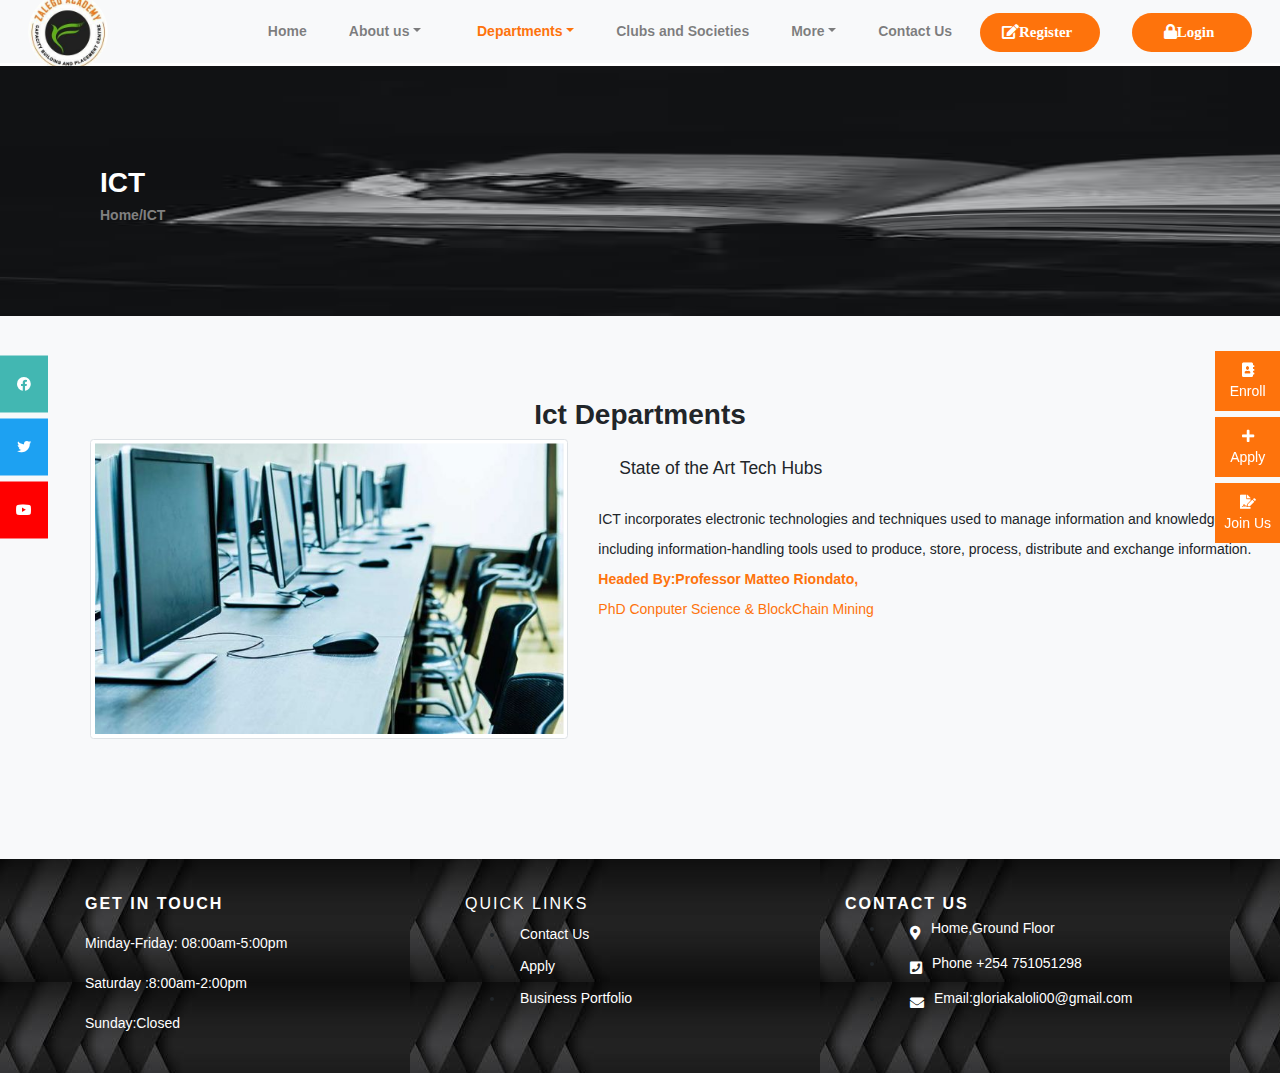
<file: pages/ict.html>
<!DOCTYPE html>
<html>
    <head>
        <title>ICT</title>
        <!--CSS LINKS-->
        <link rel="stylesheet" href="https://stackpath.bootstrapcdn.com/bootstrap/4.3.1/css/bootstrap.min.css" integrity="sha384ggOyR0iXCbMQv3Xipma34MD+dH/1fQ784/j6cY/iJTQUOhcWr7x9JvoRxT2MZw1T" crossorigin="anonymous">

        <!--FONTAWESOME LINKS-->
        <link rel="stylesheet" type="text/css" href="https://cdnjs.cloudflare.com/ajax/libs/font-awesome/5.9.0/css/all.min.css">

        <!--CUSTOM CSS-->
        <link rel="stylesheet" href="../css/style.css">

        <!--Smartsupp Chat-->
        <!-- Smartsupp Live Chat script -->
    <script type="text/javascript">
        var _smartsupp = _smartsupp || {};
         _smartsupp.key = '78e1380b5196fd3f6d85351f3c5487f3ed95f0de';
        window.smartsupp||(function(d) {
        var s,c,o=smartsupp=function(){ o._.push(arguments)};o._=[];
        s=d.getElementsByTagName('script')[0];c=d.createElement('script');
        c.type='text/javascript';c.charset='utf-8';c.async=true;
        c.src='https://www.smartsuppchat.com/loader.js?';s.parentNode.insertBefore(c,s);
        })(document);
    </script>

        <!--End of Smartsupp Chat-->
    </head>

    <body>

        <header>
            <nav class="navbar navbar-expand-lg navbar-light bg-light menu">
                <a class="navbar-brand" href="#">
                    <img src="../images/logo.jpg" width="80px" height="80px" class="rounded-circle">
                </a>

                <button type="button" class="navbar-toggler" data-toggle="collapse" data-target="#navigationBar">
                    <span class="navbar-toggler-icon"></span>

                </button>

                <div class="collapse navbar-collapse" id="navigationBar">
                    <ul class="navbar-nav ml-auto">

                        <li class="nav-item">
                            <a class="nav-link px-3" href="../index.html">Home</a>
                        </li>

                        <li class="nav-item dropdown px-3 ">
                            <a class="nav-link dropdown-toggle" href="#" data-toggle="dropdown">About us</a>
                            <div class="dropdown-menu">
                                <a class="dropdown-item" href="aboutHMV.html">History/Mission/Vision</a>
                                <div class="dropdown-divider"></div>
                                <a class="dropdown-item" href="staff.html">School Staff</a>
                                <div class="dropdown-divider"></div>
                                <a class="dropdown-item" href="accomplishment.html">Accomplishement</a>
                            </div>
                        </li>

                        <li class="nav-item dropdown px-3 active">
                            <a class="nav-link dropdown-toggle" href="#" data-toggle="dropdown" style="color: #fe730c !important;">Departments</a>
                            <div class="dropdown-menu">
                                <a class="dropdown-item" href="ict.html">ICT</a>
                                <div class="dropdown-divider"></div>
                                <a class="dropdown-item" href="science.html">Science</a>
                                <div class="dropdown-divider"></div>
                                <a class="dropdown-item" href="library.html">Library</a>
                            </div>
                        </li>

                        <li class="nav-item">
                            <a class="nav-link px-3" href="club.html">Clubs and Societies</a>
                        </li>

                        <li class="nav-item dropdown px-3">
                            <a class="nav-link dropdown-toggle" href="#" data-toggle="dropdown">More</a>
                            <div class="dropdown-menu">
                                <a class="dropdown-item" href="news.html">News and Events</a>
                            </div>
                        </li>

                        <li class="nav-item">
                            <a class="nav-link px-3" href="contact.html">Contact Us</a>
                        </li>

                        <li class="nav-item lr">
                            <a href="register.html" class="nav-link">
                                <button class="btn btn-lg btn-default lr-btn">
                                    <i class="fa fa-edit">Register</i>
                                </button>
                             </a>

                             <a href="login.html" class="nav-link">
                                <button class="btn btn-lg btn-default lr-btn">
                                    <i class="fa fa-lock">Login</i>
                                </button>
                             </a>
                            
                        </li>

                    </ul>

                </div>

            </nav>

        </header>

        <main>
            <!--WIDGETS-->
            <section class="iconsSection">
                <!--icons-bar-->
                <div class="icons-bar">
                    <a href="#">
                        <i class="fa fa-address-book"></i>
                        <br>
                        Enroll
                    </a>
                    <a href="#">
                        <i class=" fa fa-plus"></i>
                        <br>
                        Apply
                    </a>
                    <a href="#">
                        <i class="fa fa-file-signature"></i>
                        <br>
                        Join Us
                    </a>
                
                </div>
                <!--end of icons bar-->

                <!--icons-social-->
                <div class="icons-social">
                    <a href="#" style="background-color: #42b7b2;" title="facebook"> 
                        <i class="fab fa-facebook" aria-hidden="true"></i>
                    </a>

                    <a href="#" style="background-color: #1da1f2;" title="twitter">
                        <i class="fab fa-twitter"></i>
                    </a>

                    <a href="#" style="background-color: #ff0000;" title="youtube">
                        <i class="fab fa-youtube" aria-hidden="true"></i>
                    </a>

                </div>
                <!--end of icons social-->

            </section>

            <!--END OF WIDGETS-->

            <!--BANNER SECTION-->
            <section class="bannerSection bannerPageSection" style="background-image:url('../images/banner.jpg')">
                <div class="bannerPageSection">
                    <div class="bannerContent">
                        <h2><strong>ICT</strong></h2>
                        <h6><strong>Home/ICT</strong></h6>
                    </div>
                </div>
            </section>
            <!--END OF BANNER SECTION-->

            <!--ICT DEPARTMENT-->
            <section class="achievementSpot bg-light">
                <h2 class="text-center mt-5">
                    <strong>Ict Departments</strong>
                </h2>
                <center>
                    <div class="divider"></div>
                    <div class="row achievementSpotRow">
                        <div class="col-md-5">
                            <img src="../images/ict.jpg" class="img-fliud img-thumbnail" style="width: 100%; height: 300px;">
                        </div>
                        <div class="col-md-7">
                            <h5 class="ml-4 py-3">
                                State of the Art Tech Hubs
                            </h5>
                            <p>
                                ICT incorporates electronic technologies and techniques used to manage information and knowledge, including information-handling tools used to produce, store, process, distribute and exchange information.
                                <br>
                                <span>
                                    <strong>
                                        Headed By:Professor Matteo Riondato,</strong></span>
                                <br>
                                <span>PhD Conputer Science & BlockChain Mining</span>        

                            </p>
                        </div>
                    </div>
                </center>
            </section>
            <!--END OF ICT DEPARTMENT-->
        
        </main>

        <footer>
            <!--FOOTER SECTION-->
            <footer style="background-image: url('../images/footer.jpg');" class="bging">
                <div class="footer-main">
                    <div class="container">
                        <div class="row">
                            <!--COLUMN ONE-->
                            <div class="col-md-4">
                                <div class="footer-widget">
                                    <h4>GET IN TOUCH</h4>
                                    <P>Minday-Friday: 08:00am-5:00pm</P>

                                    <p> Saturday :8:00am-2:00pm</p>

                                    <p>Sunday:Closed</p>    
                                    
                                    <div class="footer-top-box">
                                       

                                    </div>
                                </div>
                            </div>
                            <!--END OF COLUMN ONE-->

                            <!--COLUMN TWO-->
                            <div class="col-md-4">
                                <div class="footer-link">
                                    <h4>QUICK LINKS</h4>
                                    <ul> 
                                        <li><a href="#">Contact Us</a></li>
                                        <li><a href="#">Apply</a></li>
                                        <li><a href="#">Business Portfolio</a></li>
                                    </ul>
                                </div>
                            </div>

                            <!--END OF COLUMN TWO-->

                            <!--COLUMN THREE-->
                            <div class="col-md-4">
                                <div class="footer-link-contact">
                                    <h4>CONTACT US</h4>
                                    <ul>
                                    <li><p><i class="fas fa-map-marker-alt"></i>&nbsp;Home,Ground Floor</p></li>
                                        <li><p><i class="fas fa-phone-square"></i>&nbsp;Phone +254 751051298</p></li>
                                        <li><p><i class="fas fa-envelope"></i>&nbsp;Email:gloriakaloli00@gmail.com</p></li>
                                    </ul>
                                </div>
                            </div>

                            <!--END OF COLUMN THREE-->
                        </div>
                    </div>

                </div>

            </footer>

            <!--END OF FOOTER SECTION-->
        </footer>
    </body>

    <!--JAVASCRIPT LINKS-->
     <script src="https://code.jquery.com/jquery-3.3.1.slim.min.js" integrity="sha384-q8i/X+965DzO0rT7abK41JStQIAqVgRVzpbzo5smXKp4YfRvH+8abtTE1Pi6jizo" crossorigin="anonymous"></script>
     <script src="https://cdnjs.cloudflare.com/ajax/libs/popper.js/1.14.7/umd/popper.min.js" integrity="sha384-UO2eT0CpHqdSJQ6hJty5KVphtPhzWj9WO1clHTMGa3JDZwrnQq4sF86dIHNDz0W1" crossorigin="anonymous"></script>
     <script src="https://stackpath.bootstrapcdn.com/bootstrap/4.3.1/js/bootstrap.min.js" integrity="sha384-JjSmVgyd0p3pXB1rRibZUAYoIIy6OrQ6VrjIEaFf/nJGzIxFDsf4x0xIM+B07jRM" crossorigin="anonymous"></script>


</html>
</file>
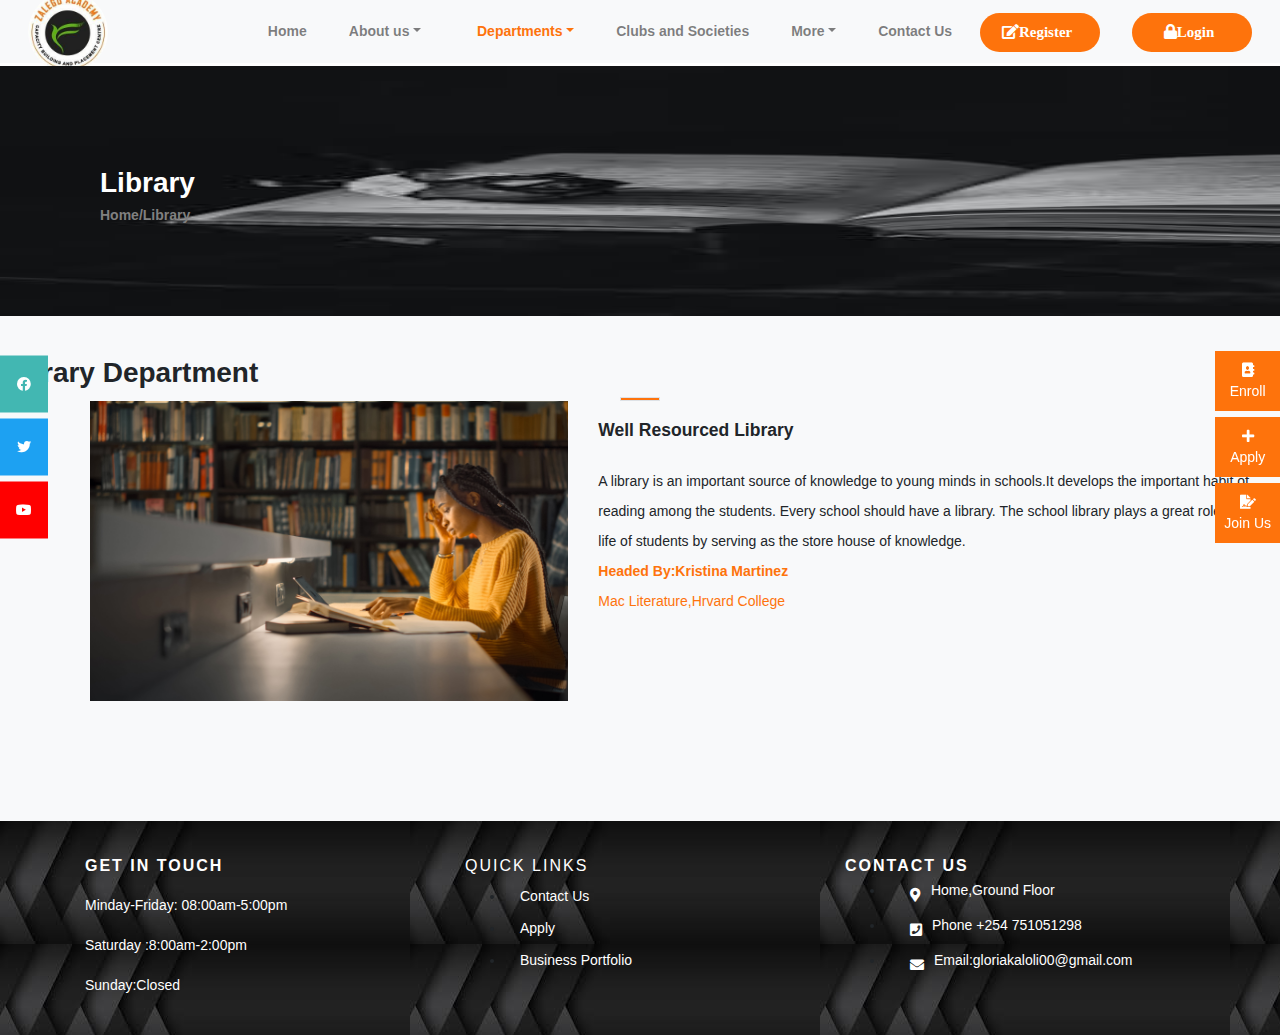
<file: pages/library.html>
<!DOCTYPE html>
<html>
    <head>
        <title>Library</title>
        <!--CSS LINKS-->
        <link rel="stylesheet" href="https://stackpath.bootstrapcdn.com/bootstrap/4.3.1/css/bootstrap.min.css" integrity="sha384ggOyR0iXCbMQv3Xipma34MD+dH/1fQ784/j6cY/iJTQUOhcWr7x9JvoRxT2MZw1T" crossorigin="anonymous">

        <!--FONTAWESOME LINKS-->
        <link rel="stylesheet" type="text/css" href="https://cdnjs.cloudflare.com/ajax/libs/font-awesome/5.9.0/css/all.min.css">

        <!--CUSTOM CSS-->
        <link rel="stylesheet" href="../css/style.css">

        <!--Smartsupp Chat-->
        <!-- Smartsupp Live Chat script -->
    <script type="text/javascript">
        var _smartsupp = _smartsupp || {};
         _smartsupp.key = '78e1380b5196fd3f6d85351f3c5487f3ed95f0de';
        window.smartsupp||(function(d) {
        var s,c,o=smartsupp=function(){ o._.push(arguments)};o._=[];
        s=d.getElementsByTagName('script')[0];c=d.createElement('script');
        c.type='text/javascript';c.charset='utf-8';c.async=true;
        c.src='https://www.smartsuppchat.com/loader.js?';s.parentNode.insertBefore(c,s);
        })(document);
    </script>

        <!--End of Smartsupp Chat-->
    </head>

    <body>

        <header>
            <nav class="navbar navbar-expand-lg navbar-light bg-light menu">
                <a class="navbar-brand" href="#">
                    <img src="../images/logo.jpg" width="80px" height="80px" class="rounded-circle">
                </a>

                <button type="button" class="navbar-toggler" data-toggle="collapse" data-target="#navigationBar">
                    <span class="navbar-toggler-icon"></span>

                </button>

                <div class="collapse navbar-collapse" id="navigationBar">
                    <ul class="navbar-nav ml-auto">

                        <li class="nav-item">
                            <a class="nav-link px-3" href="../index.html">Home</a>
                        </li>

                        <li class="nav-item dropdown px-3">
                            <a class="nav-link dropdown-toggle" href="#" data-toggle="dropdown">About us</a>
                            <div class="dropdown-menu">
                                <a class="dropdown-item" href="aboutHMV.html">History/Mission/Vision</a>
                                <div class="dropdown-divider"></div>
                                <a class="dropdown-item" href="staff.html">School Staff</a>
                                <div class="dropdown-divider"></div>
                                <a class="dropdown-item" href="accomplishment.html">Accomplishement</a>
                            </div>
                        </li>

                        <li class="nav-item dropdown px-3 active">
                            <a class="nav-link dropdown-toggle" href="#" data-toggle="dropdown" style="color: #fe730c !important;">Departments</a>
                            <div class="dropdown-menu">
                                <a class="dropdown-item" href="ict.html">ICT</a>
                                <div class="dropdown-divider"></div>
                                <a class="dropdown-item" href="science.html">Science</a>
                                <div class="dropdown-divider"></div>
                                <a class="dropdown-item" href="library.html">Library</a>
                            </div>
                        </li>

                        <li class="nav-item">
                            <a class="nav-link px-3" href="club.html">Clubs and Societies</a>
                        </li>

                        <li class="nav-item dropdown px-3">
                            <a class="nav-link dropdown-toggle" href="#" data-toggle="dropdown">More</a>
                            <div class="dropdown-menu">
                                <a class="dropdown-item" href="news.html">News and Events</a>
                            </div>
                        </li>

                        <li class="nav-item">
                            <a class="nav-link px-3" href="contact.html">Contact Us</a>
                        </li>

                        <li class="nav-item lr">
                            <a href="register.html" class="nav-link">
                                <button class="btn btn-lg btn-default lr-btn">
                                    <i class="fa fa-edit">Register</i>
                                </button>
                             </a>

                             <a href="login.html" class="nav-link">
                                <button class="btn btn-lg btn-default lr-btn">
                                    <i class="fa fa-lock">Login</i>
                                </button>
                             </a>
                            
                        </li>

                    </ul>

                </div>

            </nav>

        </header>

        <main>
            <!--WIDGETS-->
            <section class="iconsSection">
                <!--icons-bar-->
                <div class="icons-bar">
                    <a href="#">
                        <i class="fa fa-address-book"></i>
                        <br>
                        Enroll
                    </a>
                    <a href="#">
                        <i class=" fa fa-plus"></i>
                        <br>
                        Apply
                    </a>
                    <a href="#">
                        <i class="fa fa-file-signature"></i>
                        <br>
                        Join Us
                    </a>
                
                </div>
                <!--end of icons bar-->

                <!--icons-social-->
                <div class="icons-social">
                    <a href="#" style="background-color: #42b7b2;" title="facebook"> 
                        <i class="fab fa-facebook" aria-hidden="true"></i>
                    </a>

                    <a href="#" style="background-color: #1da1f2;" title="twitter">
                        <i class="fab fa-twitter"></i>
                    </a>

                    <a href="#" style="background-color: #ff0000;" title="youtube">
                        <i class="fab fa-youtube" aria-hidden="true"></i>
                    </a>

                </div>
                <!--end of icons social-->

            </section>

            <!--END OF WIDGETS-->

            <!--BANNER SECTION-->
            <section class="bannerSection bannerPageSection" style="background-image:url('../images/banner.jpg')">
                <div class="bannerPageSection">
                    <div class="bannerContent">
                        <h2><strong>Library</strong></h2>
                        <h6><strong>Home/Library</strong></h6>
                    </div>
                </div>
            </section>
            <!--END OF BANNER SECTION-->

            <!--LIBRARY SECTION-->
            <section class="achievementSpot bg-light">
                <h2 class="text-center-mt-5"><strong>Library Department</strong></h2>

                <center>
                    <div class="border"></div>
                    <div class="row achievementSpotRow">
                        <div class="col-md-5">
                            <img src="../images/library.jpg" class="img-fliud" style="width: 100%; height: 300px;">
                        </div>
                        <div class="col-md-7">
                            <h5 class="py-3">
                                <b>Well Resourced Library</b>
                            </h5>
                            <p>
                                A library is an important source of knowledge to young minds in schools.It develops the important habit of reading among the students. Every school should have a library. The school library plays a great role in the life of students by serving as the store house of knowledge.
                                <br>
                                <span>
                                    <strong>Headed By:Kristina Martinez</strong>
                                </span> 
                                <br>
                                <span>Mac Literature,Hrvard College</span>
                            </p>
                        </div>
                    </div>
                </center>
            </section>
            <!--END OF LIBRARY SECTIION-->
             
        </main>

        <footer>
            <!--FOOTER SECTION-->
            <footer style="background-image: url('../images/footer.jpg');" class="bging">
                <div class="footer-main">
                    <div class="container">
                        <div class="row">
                            <!--COLUMN ONE-->
                            <div class="col-md-4">
                                <div class="footer-widget">
                                    <h4>GET IN TOUCH</h4>
                                    <P>Minday-Friday: 08:00am-5:00pm</P>

                                    <p> Saturday :8:00am-2:00pm</p>

                                    <p>Sunday:Closed</p>    
                                    
                                    <div class="footer-top-box">
                                        

                                    </div>
                                </div>
                            </div>
                            <!--END OF COLUMN ONE-->

                            <!--COLUMN TWO-->
                            <div class="col-md-4">
                                <div class="footer-link">
                                    <h4>QUICK LINKS</h4>
                                    <ul> 
                                        <li><a href="#">Contact Us</a></li>
                                        <li><a href="#">Apply</a></li>
                                        <li><a href="#">Business Portfolio</a></li>
                                    </ul>
                                </div>
                            </div>

                            <!--END OF COLUMN TWO-->

                            <!--COLUMN THREE-->
                            <div class="col-md-4">
                                <div class="footer-link-contact">
                                    <h4>CONTACT US</h4>
                                    <ul>
                                    <li><p><i class="fas fa-map-marker-alt"></i>&nbsp;Home,Ground Floor</p></li>
                                        <li><p><i class="fas fa-phone-square"></i>&nbsp;Phone +254 751051298</p></li>
                                        <li><p><i class="fas fa-envelope"></i>&nbsp;Email:gloriakaloli00@gmail.com</p></li>
                                    </ul>
                                </div>
                            </div>

                            <!--END OF COLUMN THREE-->
                        </div>
                    </div>

                </div>

            </footer>

            <!--END OF FOOTER SECTION-->
        </footer>
    </body>

    <!--JAVASCRIPT LINKS-->
     <script src="https://code.jquery.com/jquery-3.3.1.slim.min.js" integrity="sha384-q8i/X+965DzO0rT7abK41JStQIAqVgRVzpbzo5smXKp4YfRvH+8abtTE1Pi6jizo" crossorigin="anonymous"></script>
     <script src="https://cdnjs.cloudflare.com/ajax/libs/popper.js/1.14.7/umd/popper.min.js" integrity="sha384-UO2eT0CpHqdSJQ6hJty5KVphtPhzWj9WO1clHTMGa3JDZwrnQq4sF86dIHNDz0W1" crossorigin="anonymous"></script>
     <script src="https://stackpath.bootstrapcdn.com/bootstrap/4.3.1/js/bootstrap.min.js" integrity="sha384-JjSmVgyd0p3pXB1rRibZUAYoIIy6OrQ6VrjIEaFf/nJGzIxFDsf4x0xIM+B07jRM" crossorigin="anonymous"></script>


</html>
</file>
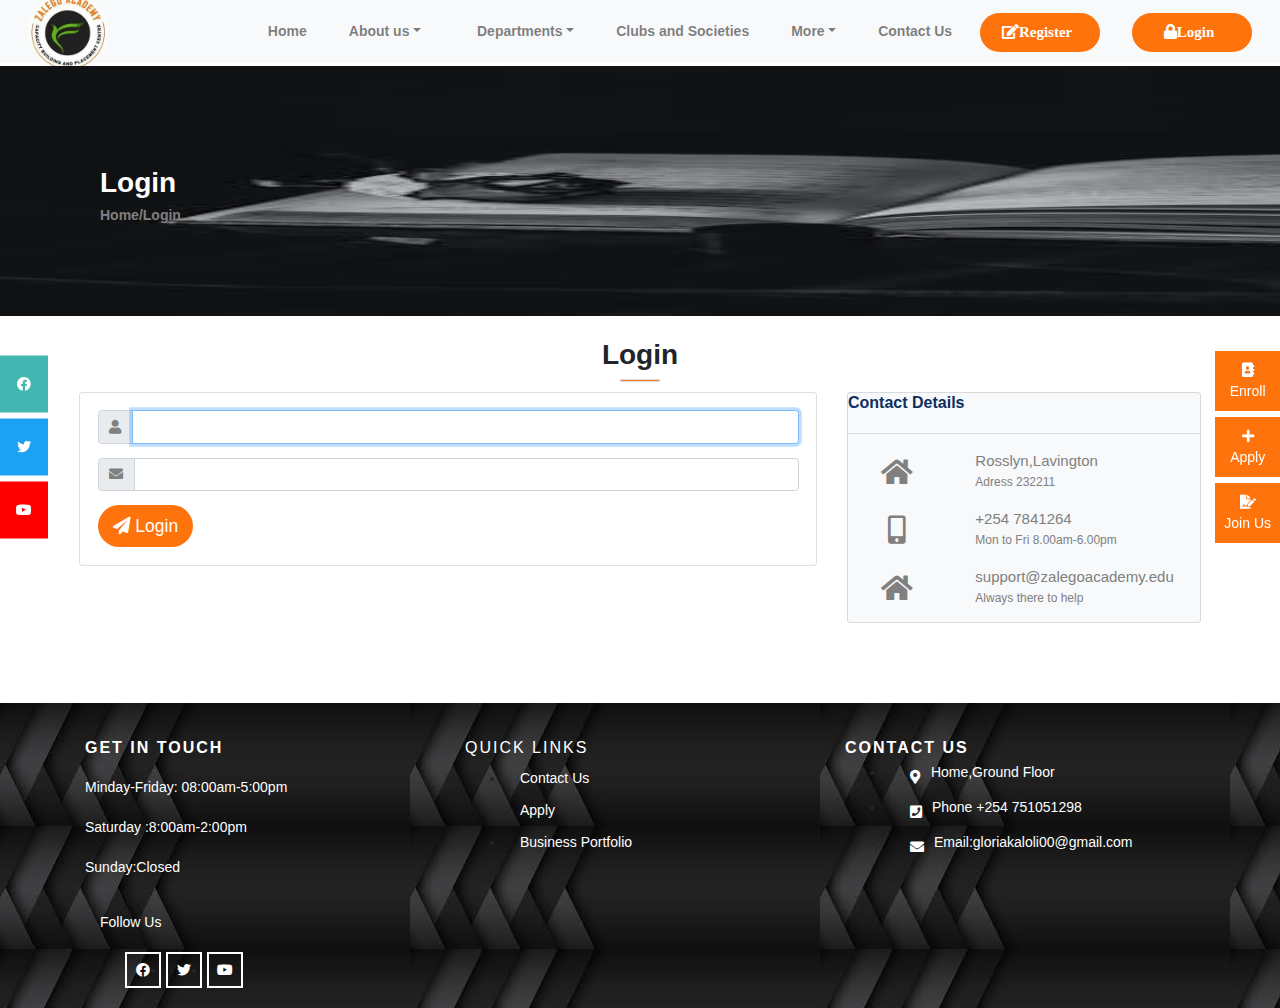
<file: pages/login.html>
<!DOCTYPE html>
<html>
    <head>
        <title>Login</title>
        <!--CSS LINKS-->
        <link rel="stylesheet" href="https://stackpath.bootstrapcdn.com/bootstrap/4.3.1/css/bootstrap.min.css" integrity="sha384ggOyR0iXCbMQv3Xipma34MD+dH/1fQ784/j6cY/iJTQUOhcWr7x9JvoRxT2MZw1T" crossorigin="anonymous">

        <!--FONTAWESOME LINKS-->
        <link rel="stylesheet" type="text/css" href="https://cdnjs.cloudflare.com/ajax/libs/font-awesome/5.9.0/css/all.min.css">

        <!--CUSTOM CSS-->
        <link rel="stylesheet" href="../css/style.css">

        <!--Smartsupp Chat-->
        <!-- Smartsupp Live Chat script -->
    <script type="text/javascript">
        var _smartsupp = _smartsupp || {};
         _smartsupp.key = '78e1380b5196fd3f6d85351f3c5487f3ed95f0de';
        window.smartsupp||(function(d) {
        var s,c,o=smartsupp=function(){ o._.push(arguments)};o._=[];
        s=d.getElementsByTagName('script')[0];c=d.createElement('script');
        c.type='text/javascript';c.charset='utf-8';c.async=true;
        c.src='https://www.smartsuppchat.com/loader.js?';s.parentNode.insertBefore(c,s);
        })(document);
    </script>

        <!--End of Smartsupp Chat-->
    </head>

    <body>

        <header>
            <nav class="navbar navbar-expand-lg navbar-light bg-light menu">
                <a class="navbar-brand" href="#">
                    <img src="../images/logo.jpg" width="80px" height="80px" class="rounded-circle">
                </a>

                <button type="button" class="navbar-toggler" data-toggle="collapse" data-target="#navigationBar">
                    <span class="navbar-toggler-icon"></span>

                </button>

                <div class="collapse navbar-collapse" id="navigationBar">
                    <ul class="navbar-nav ml-auto">

                        <li class="nav-item">
                            <a class="nav-link px-3" href="../index.html">Home</a>
                        </li>

                        <li class="nav-item dropdown px-3">
                            <a class="nav-link dropdown-toggle" href="#" data-toggle="dropdown">About us</a>
                            <div class="dropdown-menu">
                                <a class="dropdown-item" href="aboutHMV.html">History/Mission/Vision</a>
                                <div class="dropdown-divider"></div>
                                <a class="dropdown-item" href="staff.html">School Staff</a>
                                <div class="dropdown-divider"></div>
                                <a class="dropdown-item" href="accomplishment.html">Accomplishement</a>
                            </div>
                        </li>

                        <li class="nav-item dropdown px-3">
                            <a class="nav-link dropdown-toggle" href="#" data-toggle="dropdown">Departments</a>
                            <div class="dropdown-menu">
                                <a class="dropdown-item" href="ict.html">ICT</a>
                                <div class="dropdown-divider"></div>
                                <a class="dropdown-item" href="science.html">Science</a>
                                <div class="dropdown-divider"></div>
                                <a class="dropdown-item" href="library.html">Library</a>
                            </div>
                        </li>

                        <li class="nav-item">
                            <a class="nav-link px-3" href="club.html">Clubs and Societies</a>
                        </li>

                        <li class="nav-item dropdown px-3">
                            <a class="nav-link dropdown-toggle" href="#" data-toggle="dropdown">More</a>
                            <div class="dropdown-menu">
                                <a class="dropdown-item" href="news.html">News and Events</a>
                            </div>
                        </li>

                        <li class="nav-item">
                            <a class="nav-link px-3" href="contact.html">Contact Us</a>
                        </li>

                        <li class="nav-item lr active">
                            <a href="register.html" class="nav-link">
                                <button class="btn btn-lg btn-default lr-btn">
                                    <i class="fa fa-edit">Register</i>
                                </button>
                             </a>

                             <a href="login.html" class="nav-link" style="color: #fe730c !important;">
                                <button class="btn btn-lg btn-default lr-btn">
                                    <i class="fa fa-lock">Login</i>
                                </button>
                             </a>
                            
                        </li>

                    </ul>

                </div>

            </nav>

        </header>

        <main>
            <!--WIDGETS-->
            <section class="iconsSection">
                <!--icons-bar-->
                <div class="icons-bar">
                    <a href="#">
                        <i class="fa fa-address-book"></i>
                        <br>
                        Enroll
                    </a>
                    <a href="#">
                        <i class=" fa fa-plus"></i>
                        <br>
                        Apply
                    </a>
                    <a href="#">
                        <i class="fa fa-file-signature"></i>
                        <br>
                        Join Us
                    </a>
                
                </div>
                <!--end of icons bar-->

                <!--icons-social-->
                <div class="icons-social">
                    <a href="#" style="background-color: #42b7b2;" title="facebook"> 
                        <i class="fab fa-facebook" aria-hidden="true"></i>
                    </a>

                    <a href="#" style="background-color: #1da1f2;" title="twitter">
                        <i class="fab fa-twitter"></i>
                    </a>

                    <a href="#" style="background-color: #ff0000;" title="youtube">
                        <i class="fab fa-youtube" aria-hidden="true"></i>
                    </a>

                </div>
                <!--end of icons social-->

            </section>

            <!--END OF WIDGETS-->

            <!--BANNER SECTION-->
            <section class="bannerSection bannerPageSection" style="background-image:url('../images/banner.jpg')">
                <div class="bannerPageSection">
                    <div class="bannerContent">
                        <h2><strong>Login</strong></h2>
                        <h6><strong>Home/Login</strong></h6>
                    </div>
                </div>
            </section>
            <!--END OF BANNER SECTION-->  
            
            <!--LOGIN SECTION-->
            <section class="contactSpot bg-white">
                <h2 class="text-center mt-5"><strong>Login</strong></h2>

                <center>
                    <div class="border"></div>
                    <div class="row contactSpotRow">
                        <!--COLUMN ONE-->
                        <div class="col-md-8">
                            <div class="card formItem">
                                <div class="card-body text-left">
                                    <form>
                                        <div class="row">
                                            <!--FIRST COLUMN-->
                                            <div class="col-md-12">
                                                <div class="input-group mb-3">
                                                    <div class="input-group-prepend">
                                                        <span class="input-group-text" id="basic-addon1">
                                                            <i class="fa fa-user"></i>
                                                        </span>
                                                    </div>
                                                    <input type="text" class="form-control inputFields" autofocus="">
                                                </div>
                                            </div>
                                            <!--END OF FIRST COLUMN-->

                                            <!--COLUMN TWO-->
                                            <div class="col-md-12">
                                                <div class="input-group mb-3">
                                                    <div class="input-group-prepend">
                                                        <span class="input-group-text" id="basic-addon1">
                                                            <i class="fa fa-envelope"></i>
                                                        </span>
                                                    </div>
                                                    <input type="password" class="form-control inputFields" autofocus="">
                                                </div>
                                            </div>
                                            <!--END OF COLUMN TWO-->

                                            <!--COLUMN THREE-->
                                            <!--END OF COLUMN THREE-->

                                            <!--COLUMN FOUR-->
                                            <!--END OF COLUMN FOUR-->

                                            <!--COLUMN FIVE-->
                                            <!--END OF COLUMN FIVE-->
                                        </div>
                                        <button type="submit" class="btn btn-default btn-lg form-btn">
                                            <i class="fa fa-paper-plane"></i>&nbsp;Login
                                        </button>
                                    </form>

                                </div>
                            </div>
                        </div>
                        <!--END OF COLUMN ONE-->

                        <!--COLUMN TWO-->
                        <div class="col-md-4">
                            <div class="card bg-light contactItem">
                                <h4 class="text-left">Contact Details</h4>
                                <hr>
                                <!--FIRST ROW-->
                                <div class="row">
                                    <div class="col-md-4">
                                        <i class="fas fa-home fa-2x mt-2"></i>
                                    </div>
                                    <div class="col-md-8">
                                        <p>
                                            Rosslyn,Lavington
                                            <br>
                                            <small>Adress 232211</small>
                                        </p>
                                    </div>
                                </div>
                                <!--END OF FIRST ROW-->

                                  <!--ROW TWO-->
                                  <div class="row">
                                    <div class="col-md-4">
                                        <i class="fas fa-mobile-alt fa-2x mt-2"></i>
                                    </div>
                                    <div class="col-md-8">
                                        <p>
                                            +254 7841264
                                            <br>
                                            <small>Mon to Fri 8.00am-6.00pm</small>
                                        </p>
                                    </div>
                                </div>
                                <!--END OF ROW TWO-->

                                  <!-- ROW THREE-->
                                  <div class="row">
                                    <div class="col-md-4">
                                        <i class="fas fa-home fa-2x mt-2"></i>
                                    </div>
                                    <div class="col-md-8">
                                        <p>
                                            support@zalegoacademy.edu
                                            <br>
                                            <small>Always there to help</small>
                                        </p>
                                    </div>
                                </div>
                                <!--END OF ROW THREE-->
                                </div>
                            </div>
                        <!--END OF COLUMN TWO-->
                    </div>
                </center>

            </section>
            <!--END OF LOGIN SECTION-->
          
        </main>

        <footer>
            <!--FOOTER SECTION-->
            <footer style="background-image: url('../images/footer.jpg');" class="bging">
                <div class="footer-main">
                    <div class="container">
                        <div class="row">
                            <!--COLUMN ONE-->
                            <div class="col-md-4">
                                <div class="footer-widget">
                                    <h4>GET IN TOUCH</h4>
                                    <P>Minday-Friday: 08:00am-5:00pm</P>

                                    <p> Saturday :8:00am-2:00pm</p>

                                    <p>Sunday:Closed</p>    
                                    
                                    <div class="footer-top-box">
                                        <p>Follow Us</p>

                                        <ul>
                                            <li>
                                                <a href="#">
                                                    <i class="fab fa-facebook" aria-hidden="true"></i>
                                                </a>
                                            </li>

                                            <li>
                                                <a href="#">
                                                    <i class="fab fa-twitter" aria-hidden="true"></i>
                                                </a>
                                            </li>

                                            <li>
                                                <a href="#">
                                                    <i class="fab fa-youtube" aria-hidden="true"></i>
                                                </a>
                                            </li>
                                        </ul>

                                    </div>
                                </div>
                            </div>
                            <!--END OF COLUMN ONE-->

                            <!--COLUMN TWO-->
                            <div class="col-md-4">
                                <div class="footer-link">
                                    <h4>QUICK LINKS</h4>
                                    <ul> 
                                        <li><a href="#">Contact Us</a></li>
                                        <li><a href="#">Apply</a></li>
                                        <li><a href="#">Business Portfolio</a></li>
                                    </ul>
                                </div>
                            </div>

                            <!--END OF COLUMN TWO-->

                            <!--COLUMN THREE-->
                            <div class="col-md-4">
                                <div class="footer-link-contact">
                                    <h4>CONTACT US</h4>
                                    <ul>
                                    <li><p><i class="fas fa-map-marker-alt"></i>&nbsp;Home,Ground Floor</p></li>
                                        <li><p><i class="fas fa-phone-square"></i>&nbsp;Phone +254 751051298</p></li>
                                        <li><p><i class="fas fa-envelope"></i>&nbsp;Email:gloriakaloli00@gmail.com</p></li>
                                    </ul>
                                </div>
                            </div>

                            <!--END OF COLUMN THREE-->
                        </div>
                    </div>

                </div>

            </footer>

            <!--END OF FOOTER SECTION-->
        </footer>
    </body>

    <!--JAVASCRIPT LINKS-->
     <script src="https://code.jquery.com/jquery-3.3.1.slim.min.js" integrity="sha384-q8i/X+965DzO0rT7abK41JStQIAqVgRVzpbzo5smXKp4YfRvH+8abtTE1Pi6jizo" crossorigin="anonymous"></script>
     <script src="https://cdnjs.cloudflare.com/ajax/libs/popper.js/1.14.7/umd/popper.min.js" integrity="sha384-UO2eT0CpHqdSJQ6hJty5KVphtPhzWj9WO1clHTMGa3JDZwrnQq4sF86dIHNDz0W1" crossorigin="anonymous"></script>
     <script src="https://stackpath.bootstrapcdn.com/bootstrap/4.3.1/js/bootstrap.min.js" integrity="sha384-JjSmVgyd0p3pXB1rRibZUAYoIIy6OrQ6VrjIEaFf/nJGzIxFDsf4x0xIM+B07jRM" crossorigin="anonymous"></script>


</html>
</file>
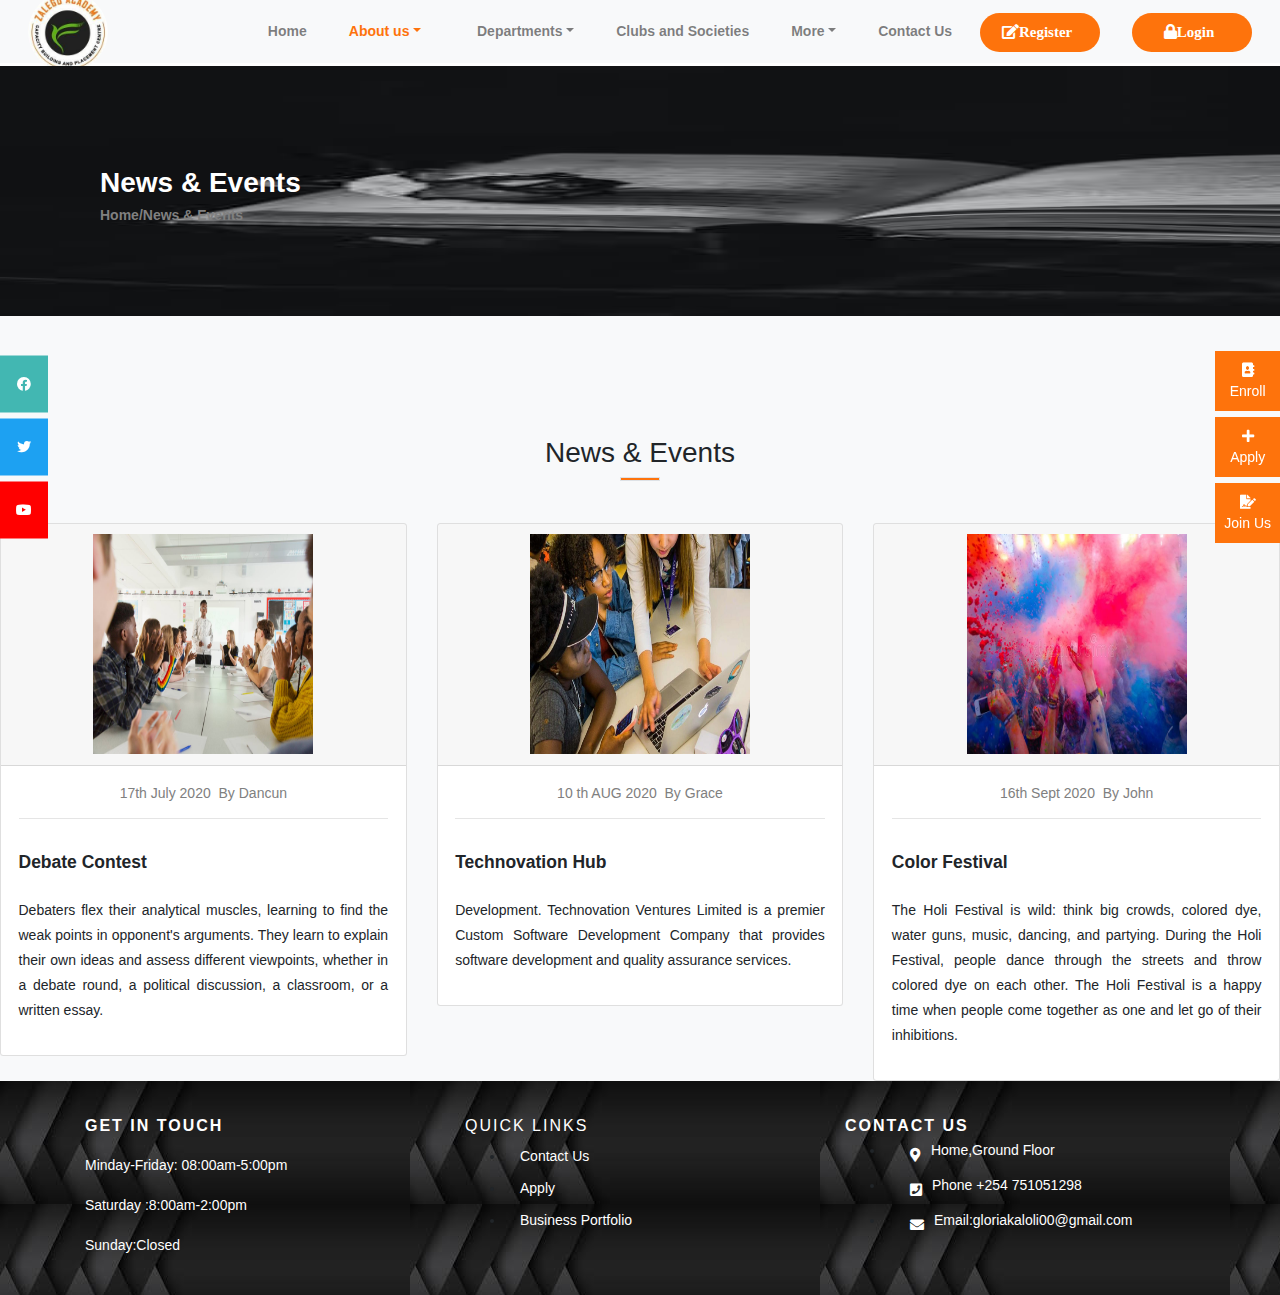
<file: pages/news.html>
<!DOCTYPE html>
<html>
    <head>
        <title>News & Events</title>
        <!--CSS LINKS-->
        <link rel="stylesheet" href="https://stackpath.bootstrapcdn.com/bootstrap/4.3.1/css/bootstrap.min.css" integrity="sha384ggOyR0iXCbMQv3Xipma34MD+dH/1fQ784/j6cY/iJTQUOhcWr7x9JvoRxT2MZw1T" crossorigin="anonymous">

        <!--FONTAWESOME LINKS-->
        <link rel="stylesheet" type="text/css" href="https://cdnjs.cloudflare.com/ajax/libs/font-awesome/5.9.0/css/all.min.css">

        <!--CUSTOM CSS-->
        <link rel="stylesheet" href="../css/style.css">

        <!--Smartsupp Chat-->
        <!-- Smartsupp Live Chat script -->
    <script type="text/javascript">
        var _smartsupp = _smartsupp || {};
         _smartsupp.key = '78e1380b5196fd3f6d85351f3c5487f3ed95f0de';
        window.smartsupp||(function(d) {
        var s,c,o=smartsupp=function(){ o._.push(arguments)};o._=[];
        s=d.getElementsByTagName('script')[0];c=d.createElement('script');
        c.type='text/javascript';c.charset='utf-8';c.async=true;
        c.src='https://www.smartsuppchat.com/loader.js?';s.parentNode.insertBefore(c,s);
        })(document);
    </script>

        <!--End of Smartsupp Chat-->
    </head>

    <body>

        <header>
            <nav class="navbar navbar-expand-lg navbar-light bg-light menu">
                <a class="navbar-brand" href="#">
                    <img src="../images/logo.jpg" width="80px" height="80px" class="rounded-circle">
                </a>

                <button type="button" class="navbar-toggler" data-toggle="collapse" data-target="#navigationBar">
                    <span class="navbar-toggler-icon"></span>

                </button>

                <div class="collapse navbar-collapse" id="navigationBar">
                    <ul class="navbar-nav ml-auto">

                        <li class="nav-item">
                            <a class="nav-link px-3" href="../index.html">Home</a>
                        </li>

                        <li class="nav-item dropdown px-3 active">
                            <a class="nav-link dropdown-toggle" href="#" data-toggle="dropdown" style="color: #fe730c !important;">About us</a>
                            <div class="dropdown-menu">
                                <a class="dropdown-item" href="aboutHMV.html">History/Mission/Vision</a>
                                <div class="dropdown-divider"></div>
                                <a class="dropdown-item" href="staff.html">School Staff</a>
                                <div class="dropdown-divider"></div>
                                <a class="dropdown-item" href="accomplishment.html">Accomplishement</a>
                            </div>
                        </li>

                        <li class="nav-item dropdown px-3">
                            <a class="nav-link dropdown-toggle" href="#" data-toggle="dropdown">Departments</a>
                            <div class="dropdown-menu">
                                <a class="dropdown-item" href="ict.html">ICT</a>
                                <div class="dropdown-divider"></div>
                                <a class="dropdown-item" href="science.html">Science</a>
                                <div class="dropdown-divider"></div>
                                <a class="dropdown-item" href="library.html">Library</a>
                            </div>
                        </li>

                        <li class="nav-item">
                            <a class="nav-link px-3" href="club.html">Clubs and Societies</a>
                        </li>

                        <li class="nav-item dropdown px-3">
                            <a class="nav-link dropdown-toggle" href="#" data-toggle="dropdown">More</a>
                            <div class="dropdown-menu">
                                <a class="dropdown-item" href="news.html">News and Events</a>
                            </div>
                        </li>

                        <li class="nav-item">
                            <a class="nav-link px-3" href="contact.html">Contact Us</a>
                        </li>

                        <li class="nav-item lr">
                            <a href="register.html" class="nav-link">
                                <button class="btn btn-lg btn-default lr-btn">
                                    <i class="fa fa-edit">Register</i>
                                </button>
                             </a>

                             <a href="login.html" class="nav-link">
                                <button class="btn btn-lg btn-default lr-btn">
                                    <i class="fa fa-lock">Login</i>
                                </button>
                             </a>
                            
                        </li>

                    </ul>

                </div>

            </nav>

        </header>

        <main>
            <!--WIDGETS-->
            <section class="iconsSection">
                <!--icons-bar-->
                <div class="icons-bar">
                    <a href="#">
                        <i class="fa fa-address-book"></i>
                        <br>
                        Enroll
                    </a>
                    <a href="#">
                        <i class=" fa fa-plus"></i>
                        <br>
                        Apply
                    </a>
                    <a href="#">
                        <i class="fa fa-file-signature"></i>
                        <br>
                        Join Us
                    </a>
                
                </div>
                <!--end of icons bar-->

                <!--icons-social-->
                <div class="icons-social">
                    <a href="#" style="background-color: #42b7b2;" title="facebook"> 
                        <i class="fab fa-facebook" aria-hidden="true"></i>
                    </a>

                    <a href="#" style="background-color: #1da1f2;" title="twitter">
                        <i class="fab fa-twitter"></i>
                    </a>

                    <a href="#" style="background-color: #ff0000;" title="youtube">
                        <i class="fab fa-youtube" aria-hidden="true"></i>
                    </a>

                </div>
                <!--end of icons social-->

            </section>

            <!--END OF WIDGETS-->

            <!--BANNER SECTION-->
            <section class="bannerSection bannerPageSection" style="background-image:url('../images/banner.jpg')">
                <div class="bannerPageSection">
                    <div class="bannerContent">
                        <h2><strong>News & Events</strong></h2>
                        <h6><strong>Home/News & Events</strong></h6>
                    </div>
                </div>
            </section>
            <!--END OF BANNER SECTION-->

            <!--NEWS SECTION-->
            <section class="newsSection bg-light">
                <center>
                    <h2 class="text-center">News & Events</h2>
                    <div class="border"></div>
                    <div class="row newsSectionRow mt-5">
                        
                        <!--column one-->
                        <div class="col-md-4">
                            <div class="card newsCard">
                                <div class="card-header">
                                    <img src="../images/news1.jpeg">
                                </div>

                                <div class="card-body">
                                    <span id="newsDate">17th July 2020</span>&nbsp;
                                    <span class="poster">By Dancun</span>
                                    <hr>
                                    <h5 class="py-3">
                                        <strong>Debate Contest</strong>
                                    </h5>
                                    <P>
                                        Debaters flex their analytical muscles, learning to find the weak points in opponent's arguments. They learn to explain their own ideas and assess different viewpoints, whether in a debate round, a political discussion, a classroom, or a written essay. 
                                    </P>
                                </div>
                            </div>
                        </div>
                        <!--end of column one-->

                        <!--column two-->
                        <div class="col-md-4">
                            <div class="card newsCard">
                                <div class="card-header">
                                    <img src="../images/news2.jpeg">
                                </div>

                                <div class="card-body">
                                    <span id="newsDate">10 th AUG 2020</span>&nbsp;
                                    <span class="poster">By Grace</span>
                                    <hr>
                                    <h5 class="py-3">
                                        <strong>Technovation Hub</strong>
                                    </h5>
                                    <P>
                                        Development. Technovation Ventures Limited is a premier Custom Software Development Company that provides software development and quality assurance services.
                                    </P>
                                </div>

                            </div>
                        </div>
                        <!--end of column two-->

                        <!--column three-->
                        <div class="col-md-4">
                            <div class="card newsCard">
                                <div class="card-header">
                                    <img src="../images/news3.jpg">
                                </div>

                                <div class="card-body">
                                    <span id="newsDate">16th Sept 2020</span>&nbsp;
                                    <span class="poster">By John</span>
                                    <hr>
                                    <h5 class="py-3">
                                        <strong>Color Festival</strong>
                                    </h5>
                                    <P>
                                        The Holi Festival is wild: think big crowds, colored dye, water guns, music, dancing, and partying. During the Holi Festival, people dance through the streets and throw colored dye on each other. The Holi Festival is a happy time when people come together as one and let go of their inhibitions.
                                    </P>
                                </div>

                            </div>
                        </div>
                        <!--end of column three-->
                    </div>
                </center>
            </section>
            <!--END OF NEWS SECTION-->

        </main>

        <footer>
            <!--FOOTER SECTION-->
            <footer style="background-image: url('../images/footer.jpg');" class="bging">
                <div class="footer-main">
                    <div class="container">
                        <div class="row">
                            <!--COLUMN ONE-->
                            <div class="col-md-4">
                                <div class="footer-widget">
                                    <h4>GET IN TOUCH</h4>
                                    <P>Minday-Friday: 08:00am-5:00pm</P>

                                    <p> Saturday :8:00am-2:00pm</p>

                                    <p>Sunday:Closed</p>    
                                    
                                    <div class="footer-top-box">
                                        

                                    </div>
                                </div>
                            </div>
                            <!--END OF COLUMN ONE-->

                            <!--COLUMN TWO-->
                            <div class="col-md-4">
                                <div class="footer-link">
                                    <h4>QUICK LINKS</h4>
                                    <ul> 
                                        <li><a href="#">Contact Us</a></li>
                                        <li><a href="#">Apply</a></li>
                                        <li><a href="#">Business Portfolio</a></li>
                                    </ul>
                                </div>
                            </div>

                            <!--END OF COLUMN TWO-->

                            <!--COLUMN THREE-->
                            <div class="col-md-4">
                                <div class="footer-link-contact">
                                    <h4>CONTACT US</h4>
                                    <ul>
                                    <li><p><i class="fas fa-map-marker-alt"></i>&nbsp;Home,Ground Floor</p></li>
                                        <li><p><i class="fas fa-phone-square"></i>&nbsp;Phone +254 751051298</p></li>
                                        <li><p><i class="fas fa-envelope"></i>&nbsp;Email:gloriakaloli00@gmail.com</p></li>
                                    </ul>
                                </div>
                            </div>

                            <!--END OF COLUMN THREE-->
                        </div>
                    </div>

                </div>

            </footer>

            <!--END OF FOOTER SECTION-->
        </footer>
    </body>

    <!--JAVASCRIPT LINKS-->
     <script src="https://code.jquery.com/jquery-3.3.1.slim.min.js" integrity="sha384-q8i/X+965DzO0rT7abK41JStQIAqVgRVzpbzo5smXKp4YfRvH+8abtTE1Pi6jizo" crossorigin="anonymous"></script>
     <script src="https://cdnjs.cloudflare.com/ajax/libs/popper.js/1.14.7/umd/popper.min.js" integrity="sha384-UO2eT0CpHqdSJQ6hJty5KVphtPhzWj9WO1clHTMGa3JDZwrnQq4sF86dIHNDz0W1" crossorigin="anonymous"></script>
     <script src="https://stackpath.bootstrapcdn.com/bootstrap/4.3.1/js/bootstrap.min.js" integrity="sha384-JjSmVgyd0p3pXB1rRibZUAYoIIy6OrQ6VrjIEaFf/nJGzIxFDsf4x0xIM+B07jRM" crossorigin="anonymous"></script>


</html>
</file>
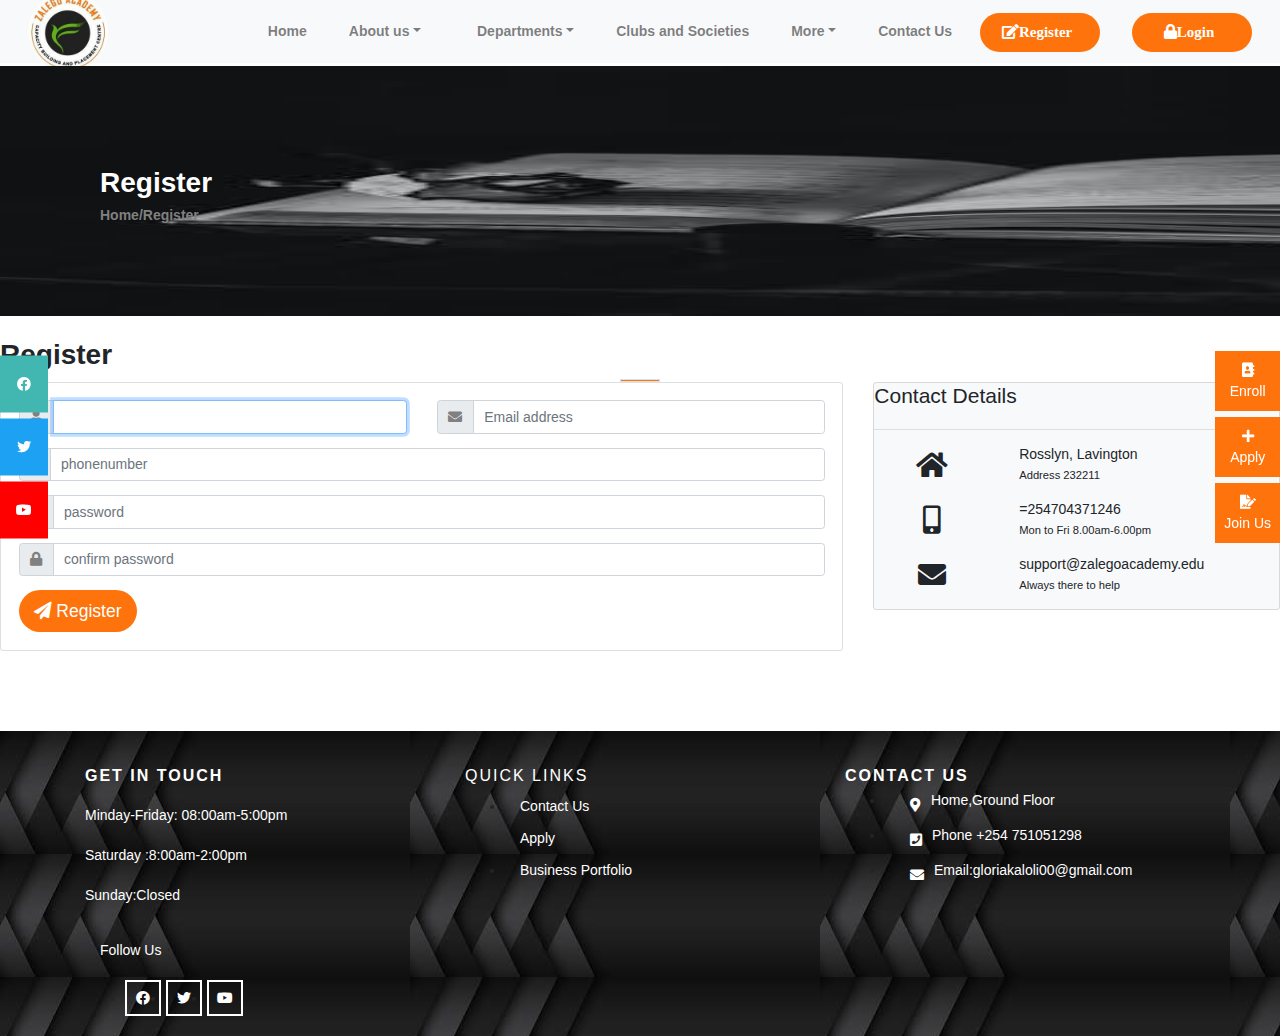
<file: pages/register.html>
<!DOCTYPE html>
<html>
    <head>
        <title>Register</title>
        <!--CSS LINKS-->
        <link rel="stylesheet" href="https://stackpath.bootstrapcdn.com/bootstrap/4.3.1/css/bootstrap.min.css" integrity="sha384ggOyR0iXCbMQv3Xipma34MD+dH/1fQ784/j6cY/iJTQUOhcWr7x9JvoRxT2MZw1T" crossorigin="anonymous">

        <!--FONTAWESOME LINKS-->
        <link rel="stylesheet" type="text/css" href="https://cdnjs.cloudflare.com/ajax/libs/font-awesome/5.9.0/css/all.min.css">

        <!--CUSTOM CSS-->
        <link rel="stylesheet" href="../css/style.css">

        <!--Smartsupp Chat-->
        <!-- Smartsupp Live Chat script -->
    <script type="text/javascript">
        var _smartsupp = _smartsupp || {};
         _smartsupp.key = '78e1380b5196fd3f6d85351f3c5487f3ed95f0de';
        window.smartsupp||(function(d) {
        var s,c,o=smartsupp=function(){ o._.push(arguments)};o._=[];
        s=d.getElementsByTagName('script')[0];c=d.createElement('script');
        c.type='text/javascript';c.charset='utf-8';c.async=true;
        c.src='https://www.smartsuppchat.com/loader.js?';s.parentNode.insertBefore(c,s);
        })(document);
    </script>

        <!--End of Smartsupp Chat-->
    </head>

    <body>

        <header>
            <nav class="navbar navbar-expand-lg navbar-light bg-light menu">
                <a class="navbar-brand" href="#">
                    <img src="../images/logo.jpg" width="80px" height="80px" class="rounded-circle">
                </a>

                <button type="button" class="navbar-toggler" data-toggle="collapse" data-target="#navigationBar">
                    <span class="navbar-toggler-icon"></span>

                </button>

                <div class="collapse navbar-collapse" id="navigationBar">
                    <ul class="navbar-nav ml-auto">

                        <li class="nav-item">
                            <a class="nav-link px-3" href="../index.html">Home</a>
                        </li>

                        <li class="nav-item dropdown px-3">
                            <a class="nav-link dropdown-toggle" href="#" data-toggle="dropdown">About us</a>
                            <div class="dropdown-menu">
                                <a class="dropdown-item" href="aboutHMV.html">History/Mission/Vision</a>
                                <div class="dropdown-divider"></div>
                                <a class="dropdown-item" href="staff.html">School Staff</a>
                                <div class="dropdown-divider"></div>
                                <a class="dropdown-item" href="accomplishment.html">Accomplishement</a>
                            </div>
                        </li>

                        <li class="nav-item dropdown px-3">
                            <a class="nav-link dropdown-toggle" href="#" data-toggle="dropdown">Departments</a>
                            <div class="dropdown-menu">
                                <a class="dropdown-item" href="ict.html">ICT</a>
                                <div class="dropdown-divider"></div>
                                <a class="dropdown-item" href="science.html">Science</a>
                                <div class="dropdown-divider"></div>
                                <a class="dropdown-item" href="library.html">Library</a>
                            </div>
                        </li>

                        <li class="nav-item">
                            <a class="nav-link px-3" href="club.html">Clubs and Societies</a>
                        </li>

                        <li class="nav-item dropdown px-3">
                            <a class="nav-link dropdown-toggle" href="#" data-toggle="dropdown">More</a>
                            <div class="dropdown-menu">
                                <a class="dropdown-item" href="news.html">News and Events</a>
                            </div>
                        </li>

                        <li class="nav-item">
                            <a class="nav-link px-3" href="contact.html">Contact Us</a>
                        </li>

                        <li class="nav-item lr active">
                            <a href="register.html" class="nav-link" style="color: #fe730c !important;">
                                <button class="btn btn-lg btn-default lr-btn">
                                    <i class="fa fa-edit">Register</i>
                                </button>
                             </a>

                             <a href="login.html" class="nav-link">
                                <button class="btn btn-lg btn-default lr-btn">
                                    <i class="fa fa-lock">Login</i>
                                </button>
                             </a>
                            
                        </li>

                    </ul>

                </div>

            </nav>

        </header>

        <main>
            <!--WIDGETS-->
            <section class="iconsSection">
                <!--icons-bar-->
                <div class="icons-bar">
                    <a href="#">
                        <i class="fa fa-address-book"></i>
                        <br>
                        Enroll
                    </a>
                    <a href="#">
                        <i class=" fa fa-plus"></i>
                        <br>
                        Apply
                    </a>
                    <a href="#">
                        <i class="fa fa-file-signature"></i>
                        <br>
                        Join Us
                    </a>
                
                </div>
                <!--end of icons bar-->

                <!--icons-social-->
                <div class="icons-social">
                    <a href="#" style="background-color: #42b7b2;" title="facebook"> 
                        <i class="fab fa-facebook" aria-hidden="true"></i>
                    </a>

                    <a href="#" style="background-color: #1da1f2;" title="twitter">
                        <i class="fab fa-twitter"></i>
                    </a>

                    <a href="#" style="background-color: #ff0000;" title="youtube">
                        <i class="fab fa-youtube" aria-hidden="true"></i>
                    </a>

                </div>
                <!--end of icons social-->

            </section>

            <!--END OF WIDGETS-->

            <!--BANNER SECTION-->
            <section class="bannerSection bannerPageSection" style="background-image:url('../images/banner.jpg')">
                <div class="bannerPageSection">
                    <div class="bannerContent">
                        <h2><strong>Register</strong></h2>
                        <h6><strong>Home/Register</strong></h6>
                    </div>
                </div>
            </section>
            <!--END OF BANNER SECTION-->  
            
            <!--REGISTER SECTION-->
            <section class="contactSpot bg-white">
                <h2 class="text center mt-5"><strong>Register</strong></h2>

                <center>
                    <div class="border"></div>
                    <div class="row ContactSpotRow">
                        <!--COLUMN ONE-->
                        <div class="col-md-8">
                            <div class="card formItem">
                                <div class="card-body text-left">  
                                    <form method="POST" action="/schoolwebsite/admin/insert.php">
                                        <div class="row">
                                            <!--FIRST COLUMN-->
                                            <div class="col-md-6">
                                                <div class="input-group mb-3">
                                                    <div class="input-group-prepend">
                                                        <span class="input-group-text" id="basic-addon1">
                                                            <i class="fa fa-user"></i>
                                                        </span>
                                                    </div>
                                                    <input type="text" name="fullname" class="form-control inputFields" autofocus="">
                                                </div>
                                            </div>
                                            <!--END OF FIRST COLUMN-->

                                            <!--COLUMN TWO-->
                                            <div class="col-md-6">
                                                <div class="input-group mb-3">
                                                    <div class="input-group-prepend">
                                                        <span class="input-group-text" id="basic-addon1">
                                                            <i class="fa fa-envelope"></i>
                                                        </span>
                                                    </div>
                                                    <input type="email" name="email" class="form-control inputFields" autofocus="" placeholder="Email address">
                                                </div>
                                            </div>
                                            <!--END OF COLUMN TWO-->

                                            <!--COLUMN THREE-->
                                            <div class="col-md-12">
                                                <div class="input-group mb-3">
                                                    <div class="input-group-prepend">
                                                        <span class="input-group-text" id="basic-addon1">
                                                            <i class="fas fa-mobile-alt"></i>
                                                        </span>
                                                    </div>
                                                    <input type="number" name="phonenumber" class="form-control inputFields" autofocus="" placeholder="phonenumber">
                                                </div>
                                            </div>
                                            <!--END OF COLUMN THREE-->

                                            <!--COLUMN FOUR-->
                                            <div class="col-md-12">
                                                <div class="input-group mb-3">
                                                    <div class="input-group-prepend">
                                                        <span class="input-group-text" id="basic-addon1">
                                                            <i class="fas fa-lock"></i>
                                                        </span>
                                                    </div>
                                                    <input type="password" name="password" class="form-control inputFields" placeholder="password">
                                                </div>
                                            </div>
                                            <!--END OF COLUMN FOUR-->

                                            <!--COLUMN FIVE-->
                                            <div class="col-md-12">
                                                <div class="input-group mb-3">
                                                    <div class="input-group-prepend">
                                                        <span class="input-group-text" id="basic-addon1">
                                                            <i class="fas fa-lock"></i>
                                                        </span>
                                                    </div>
                                                    <input type="password" name="cpassword" class="form-control inputFields" placeholder="confirm password">
                                                </div>
                                            </div>
                                            <!--END OF COLUMN FIVE-->

                                        </div>
                                        <button type="submit" class="btn btn-default btn-lg form-btn">
                                            <i class="fa fa-paper-plane"></i>&nbsp;Register
                                        </button>
                                    </form>                     
                                </div>
                            </div>
                        </div>
                        <!--END OF COLUMN ONE-->
                        <!--COLUMN TWO-->
                        <div class="col-md-4">
                            <div class="card bg-light contactItem">
                                <h4 class="text-left">Contact Details</h4>
                                <hr>

                                <!--FIRST ROW-->
                                <div class="row">
                                    <div class="col-md-4">
                                        <i class="fas fa-home fa-2x mt-2"></i>
                                    </div>

                                    <div class="col-md-8">
                                        <p>
                                            Rosslyn, Lavington
                                            <br>
                                            <small>Address 232211</small>
                                        </p>
                                    </div>
                                </div>
                                <!--END OF FIRST ROW-->

                                 <!--ROW TWO-->
                                 <div class="row">
                                    <div class="col-md-4">
                                        <i class="fas fa-mobile-alt fa-2x mt-2"></i>
                                    </div>

                                    <div class="col-md-8">
                                        <p>
                                            =254704371246
                                            <br>
                                            <small>Mon to Fri 8.00am-6.00pm</small>
                                        </p>
                                    </div>
                                </div>
                                <!--END OF ROW TWO-->

                                 <!--ROW THREE-->
                                 <div class="row">
                                    <div class="col-md-4">
                                        <i class="fas fa-envelope fa-2x mt-2"></i>
                                    </div>

                                    <div class="col-md-8">
                                        <p>
                                            support@zalegoacademy.edu
                                            <br>
                                            <small>Always there to help</small>
                                        </p>
                                    </div>
                                </div>
                                <!--END OF ROW THREE-->
                            </div>
                        </div>
                        <!--END OF COLUMN TWO-->
                    </div>
                </center>

            </section>
            <!--END OF REGISTER SECTION-->
          
        </main>

        <footer>
            <!--FOOTER SECTION-->
            <footer style="background-image: url('../images/footer.jpg');" class="bging">
                <div class="footer-main">
                    <div class="container">
                        <div class="row">
                            <!--COLUMN ONE-->
                            <div class="col-md-4">
                                <div class="footer-widget">
                                    <h4>GET IN TOUCH</h4>
                                    <P>Minday-Friday: 08:00am-5:00pm</P>

                                    <p> Saturday :8:00am-2:00pm</p>

                                    <p>Sunday:Closed</p>    
                                    
                                    <div class="footer-top-box">
                                        <p>Follow Us</p>

                                        <ul>
                                            <li>
                                                <a href="#">
                                                    <i class="fab fa-facebook" aria-hidden="true"></i>
                                                </a>
                                            </li>

                                            <li>
                                                <a href="#">
                                                    <i class="fab fa-twitter" aria-hidden="true"></i>
                                                </a>
                                            </li>

                                            <li>
                                                <a href="#">
                                                    <i class="fab fa-youtube" aria-hidden="true"></i>
                                                </a>
                                            </li>
                                        </ul>

                                    </div>
                                </div>
                            </div>
                            <!--END OF COLUMN ONE-->

                            <!--COLUMN TWO-->
                            <div class="col-md-4">
                                <div class="footer-link">
                                    <h4>QUICK LINKS</h4>
                                    <ul> 
                                        <li><a href="#">Contact Us</a></li>
                                        <li><a href="#">Apply</a></li>
                                        <li><a href="#">Business Portfolio</a></li>
                                    </ul>
                                </div>
                            </div>

                            <!--END OF COLUMN TWO-->

                            <!--COLUMN THREE-->
                            <div class="col-md-4">
                                <div class="footer-link-contact">
                                    <h4>CONTACT US</h4>
                                    <ul>
                                    <li><p><i class="fas fa-map-marker-alt"></i>&nbsp;Home,Ground Floor</p></li>
                                        <li><p><i class="fas fa-phone-square"></i>&nbsp;Phone +254 751051298</p></li>
                                        <li><p><i class="fas fa-envelope"></i>&nbsp;Email:gloriakaloli00@gmail.com</p></li>
                                    </ul>
                                </div>
                            </div>

                            <!--END OF COLUMN THREE-->
                        </div>
                    </div>

                </div>

            </footer>

            <!--END OF FOOTER SECTION-->
        </footer>
    </body>

    <!--JAVASCRIPT LINKS-->
     <script src="https://code.jquery.com/jquery-3.3.1.slim.min.js" integrity="sha384-q8i/X+965DzO0rT7abK41JStQIAqVgRVzpbzo5smXKp4YfRvH+8abtTE1Pi6jizo" crossorigin="anonymous"></script>
     <script src="https://cdnjs.cloudflare.com/ajax/libs/popper.js/1.14.7/umd/popper.min.js" integrity="sha384-UO2eT0CpHqdSJQ6hJty5KVphtPhzWj9WO1clHTMGa3JDZwrnQq4sF86dIHNDz0W1" crossorigin="anonymous"></script>
     <script src="https://stackpath.bootstrapcdn.com/bootstrap/4.3.1/js/bootstrap.min.js" integrity="sha384-JjSmVgyd0p3pXB1rRibZUAYoIIy6OrQ6VrjIEaFf/nJGzIxFDsf4x0xIM+B07jRM" crossorigin="anonymous"></script>


</html>
</file>
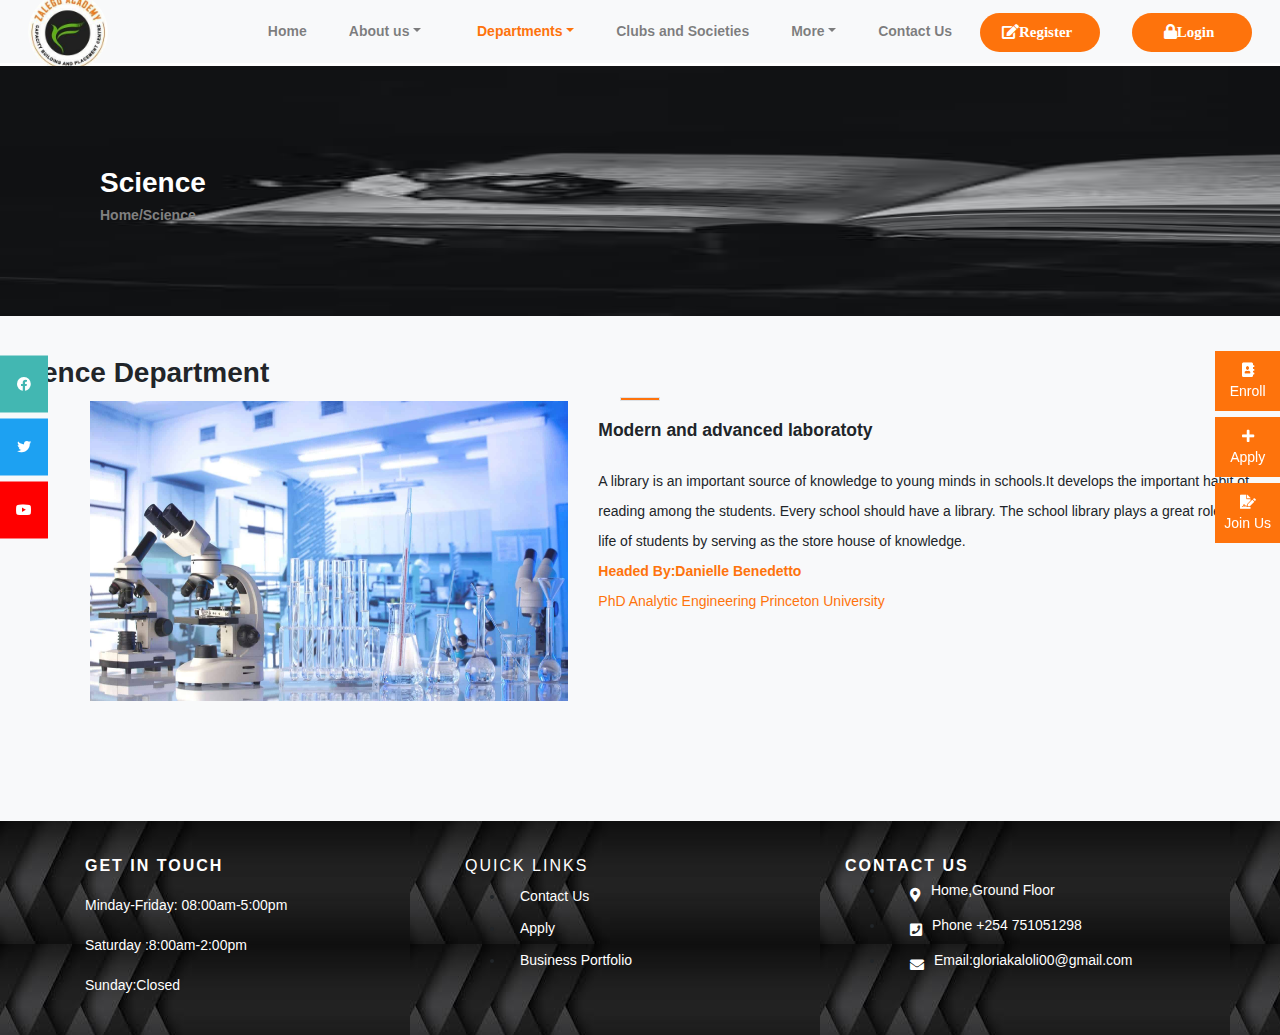
<file: pages/science.html>
<!DOCTYPE html>
<html>
    <head>
        <title>Science</title>
        <!--CSS LINKS-->
        <link rel="stylesheet" href="https://stackpath.bootstrapcdn.com/bootstrap/4.3.1/css/bootstrap.min.css" integrity="sha384ggOyR0iXCbMQv3Xipma34MD+dH/1fQ784/j6cY/iJTQUOhcWr7x9JvoRxT2MZw1T" crossorigin="anonymous">

        <!--FONTAWESOME LINKS-->
        <link rel="stylesheet" type="text/css" href="https://cdnjs.cloudflare.com/ajax/libs/font-awesome/5.9.0/css/all.min.css">

        <!--CUSTOM CSS-->
        <link rel="stylesheet" href="../css/style.css">

        <!--Smartsupp Chat-->
        <!-- Smartsupp Live Chat script -->
    <script type="text/javascript">
        var _smartsupp = _smartsupp || {};
         _smartsupp.key = '78e1380b5196fd3f6d85351f3c5487f3ed95f0de';
        window.smartsupp||(function(d) {
        var s,c,o=smartsupp=function(){ o._.push(arguments)};o._=[];
        s=d.getElementsByTagName('script')[0];c=d.createElement('script');
        c.type='text/javascript';c.charset='utf-8';c.async=true;
        c.src='https://www.smartsuppchat.com/loader.js?';s.parentNode.insertBefore(c,s);
        })(document);
    </script>

        <!--End of Smartsupp Chat-->
    </head>

    <body>

        <header>
            <nav class="navbar navbar-expand-lg navbar-light bg-light menu">
                <a class="navbar-brand" href="#">
                    <img src="../images/logo.jpg" width="80px" height="80px" class="rounded-circle">
                </a>

                <button type="button" class="navbar-toggler" data-toggle="collapse" data-target="#navigationBar">
                    <span class="navbar-toggler-icon"></span>

                </button>

                <div class="collapse navbar-collapse" id="navigationBar">
                    <ul class="navbar-nav ml-auto">

                        <li class="nav-item">
                            <a class="nav-link px-3" href="../index.html">Home</a>
                        </li>

                        <li class="nav-item dropdown px-3">
                            <a class="nav-link dropdown-toggle" href="#" data-toggle="dropdown">About us</a>
                            <div class="dropdown-menu">
                                <a class="dropdown-item" href="aboutHMV.html">History/Mission/Vision</a>
                                <div class="dropdown-divider"></div>
                                <a class="dropdown-item" href="staff.html">School Staff</a>
                                <div class="dropdown-divider"></div>
                                <a class="dropdown-item" href="accomplishment.html">Accomplishement</a>
                            </div>
                        </li>

                        <li class="nav-item dropdown px-3 active">
                            <a class="nav-link dropdown-toggle" href="#" data-toggle="dropdown" style="color: #fe730c !important;">Departments</a>
                            <div class="dropdown-menu">
                                <a class="dropdown-item" href="ict.html">ICT</a>
                                <div class="dropdown-divider"></div>
                                <a class="dropdown-item" href="science.html">Science</a>
                                <div class="dropdown-divider"></div>
                                <a class="dropdown-item" href="library.html">Library</a>
                            </div>
                        </li>

                        <li class="nav-item">
                            <a class="nav-link px-3" href="club.html">Clubs and Societies</a>
                        </li>

                        <li class="nav-item dropdown px-3">
                            <a class="nav-link dropdown-toggle" href="#" data-toggle="dropdown">More</a>
                            <div class="dropdown-menu">
                                <a class="dropdown-item" href="news.html">News and Events</a>
                            </div>
                        </li>

                        <li class="nav-item">
                            <a class="nav-link px-3" href="contact.html">Contact Us</a>
                        </li>

                        <li class="nav-item lr">
                            <a href="register.html" class="nav-link">
                                <button class="btn btn-lg btn-default lr-btn">
                                    <i class="fa fa-edit">Register</i>
                                </button>
                             </a>

                             <a href="login.html" class="nav-link">
                                <button class="btn btn-lg btn-default lr-btn">
                                    <i class="fa fa-lock">Login</i>
                                </button>
                             </a>
                            
                        </li>

                    </ul>

                </div>

            </nav>

        </header>

        <main>
            <!--WIDGETS-->
            <section class="iconsSection">
                <!--icons-bar-->
                <div class="icons-bar">
                    <a href="#">
                        <i class="fa fa-address-book"></i>
                        <br>
                        Enroll
                    </a>
                    <a href="#">
                        <i class=" fa fa-plus"></i>
                        <br>
                        Apply
                    </a>
                    <a href="#">
                        <i class="fa fa-file-signature"></i>
                        <br>
                        Join Us
                    </a>
                
                </div>
                <!--end of icons bar-->

                <!--icons-social-->
                <div class="icons-social">
                    <a href="#" style="background-color: #42b7b2;" title="facebook"> 
                        <i class="fab fa-facebook" aria-hidden="true"></i>
                    </a>

                    <a href="#" style="background-color: #1da1f2;" title="twitter">
                        <i class="fab fa-twitter"></i>
                    </a>

                    <a href="#" style="background-color: #ff0000;" title="youtube">
                        <i class="fab fa-youtube" aria-hidden="true"></i>
                    </a>

                </div>
                <!--end of icons social-->

            </section>

            <!--END OF WIDGETS-->

            <!--BANNER SECTION-->
            <section class="bannerSection bannerPageSection" style="background-image:url('../images/banner.jpg')">
                <div class="bannerPageSection">
                    <div class="bannerContent">
                        <h2><strong>Science</strong></h2>
                        <h6><strong>Home/Science</strong></h6>
                    </div>
                </div>
            </section>
            <!--END OF BANNER SECTION-->

            <!--SCIENCE SECTION-->
            <section class="achievementSpot bg-light">
                <h2 class="text-center-mt-5">
                    <strong>Science Department</strong>
                </h2>
                <center>
                    <div class="border"></div>
                    <div class="row achievementSpotRow">
                        <div class="col-md-5">
                            <img src="../images/science.jpg" class="img-fliud" style="width: 100%; height: 300px;">
                        </div>
                        <div class="col-md-7">
                            <h5 class="py-3">
                                <b>Modern and advanced laboratoty</b>
                            </h5>
                            <p>
                                A library is an important source of knowledge to young minds in schools.It develops the important habit of reading among the students. Every school should have a library. The school library plays a great role in the life of students by serving as the store house of knowledge.
                                <br>
                                <span>
                                    <strong>Headed By:Danielle Benedetto</strong>
                                </span> 
                                <br>
                                <span>PhD Analytic Engineering Princeton University</span>
                            </p>
                        </div>
                    </div>
                </center>
            </section>
            <!--END OF SCIENCE SECTIION-->
             
        </main>

        <footer>
            <!--FOOTER SECTION-->
            <footer style="background-image: url('../images/footer.jpg');" class="bging">
                <div class="footer-main">
                    <div class="container">
                        <div class="row">
                            <!--COLUMN ONE-->
                            <div class="col-md-4">
                                <div class="footer-widget">
                                    <h4>GET IN TOUCH</h4>
                                    <P>Minday-Friday: 08:00am-5:00pm</P>

                                    <p> Saturday :8:00am-2:00pm</p>

                                    <p>Sunday:Closed</p>    
                                    
                                    <div class="footer-top-box">
                                        

                                    </div>
                                </div>
                            </div>
                            <!--END OF COLUMN ONE-->

                            <!--COLUMN TWO-->
                            <div class="col-md-4">
                                <div class="footer-link">
                                    <h4>QUICK LINKS</h4>
                                    <ul> 
                                        <li><a href="#">Contact Us</a></li>
                                        <li><a href="#">Apply</a></li>
                                        <li><a href="#">Business Portfolio</a></li>
                                    </ul>
                                </div>
                            </div>

                            <!--END OF COLUMN TWO-->

                            <!--COLUMN THREE-->
                            <div class="col-md-4">
                                <div class="footer-link-contact">
                                    <h4>CONTACT US</h4>
                                    <ul>
                                    <li><p><i class="fas fa-map-marker-alt"></i>&nbsp;Home,Ground Floor</p></li>
                                        <li><p><i class="fas fa-phone-square"></i>&nbsp;Phone +254 751051298</p></li>
                                        <li><p><i class="fas fa-envelope"></i>&nbsp;Email:gloriakaloli00@gmail.com</p></li>
                                    </ul>
                                </div>
                            </div>

                            <!--END OF COLUMN THREE-->
                        </div>
                    </div>

                </div>

            </footer>

            <!--END OF FOOTER SECTION-->
        </footer>
    </body>

    <!--JAVASCRIPT LINKS-->
     <script src="https://code.jquery.com/jquery-3.3.1.slim.min.js" integrity="sha384-q8i/X+965DzO0rT7abK41JStQIAqVgRVzpbzo5smXKp4YfRvH+8abtTE1Pi6jizo" crossorigin="anonymous"></script>
     <script src="https://cdnjs.cloudflare.com/ajax/libs/popper.js/1.14.7/umd/popper.min.js" integrity="sha384-UO2eT0CpHqdSJQ6hJty5KVphtPhzWj9WO1clHTMGa3JDZwrnQq4sF86dIHNDz0W1" crossorigin="anonymous"></script>
     <script src="https://stackpath.bootstrapcdn.com/bootstrap/4.3.1/js/bootstrap.min.js" integrity="sha384-JjSmVgyd0p3pXB1rRibZUAYoIIy6OrQ6VrjIEaFf/nJGzIxFDsf4x0xIM+B07jRM" crossorigin="anonymous"></script>


</html>
</file>
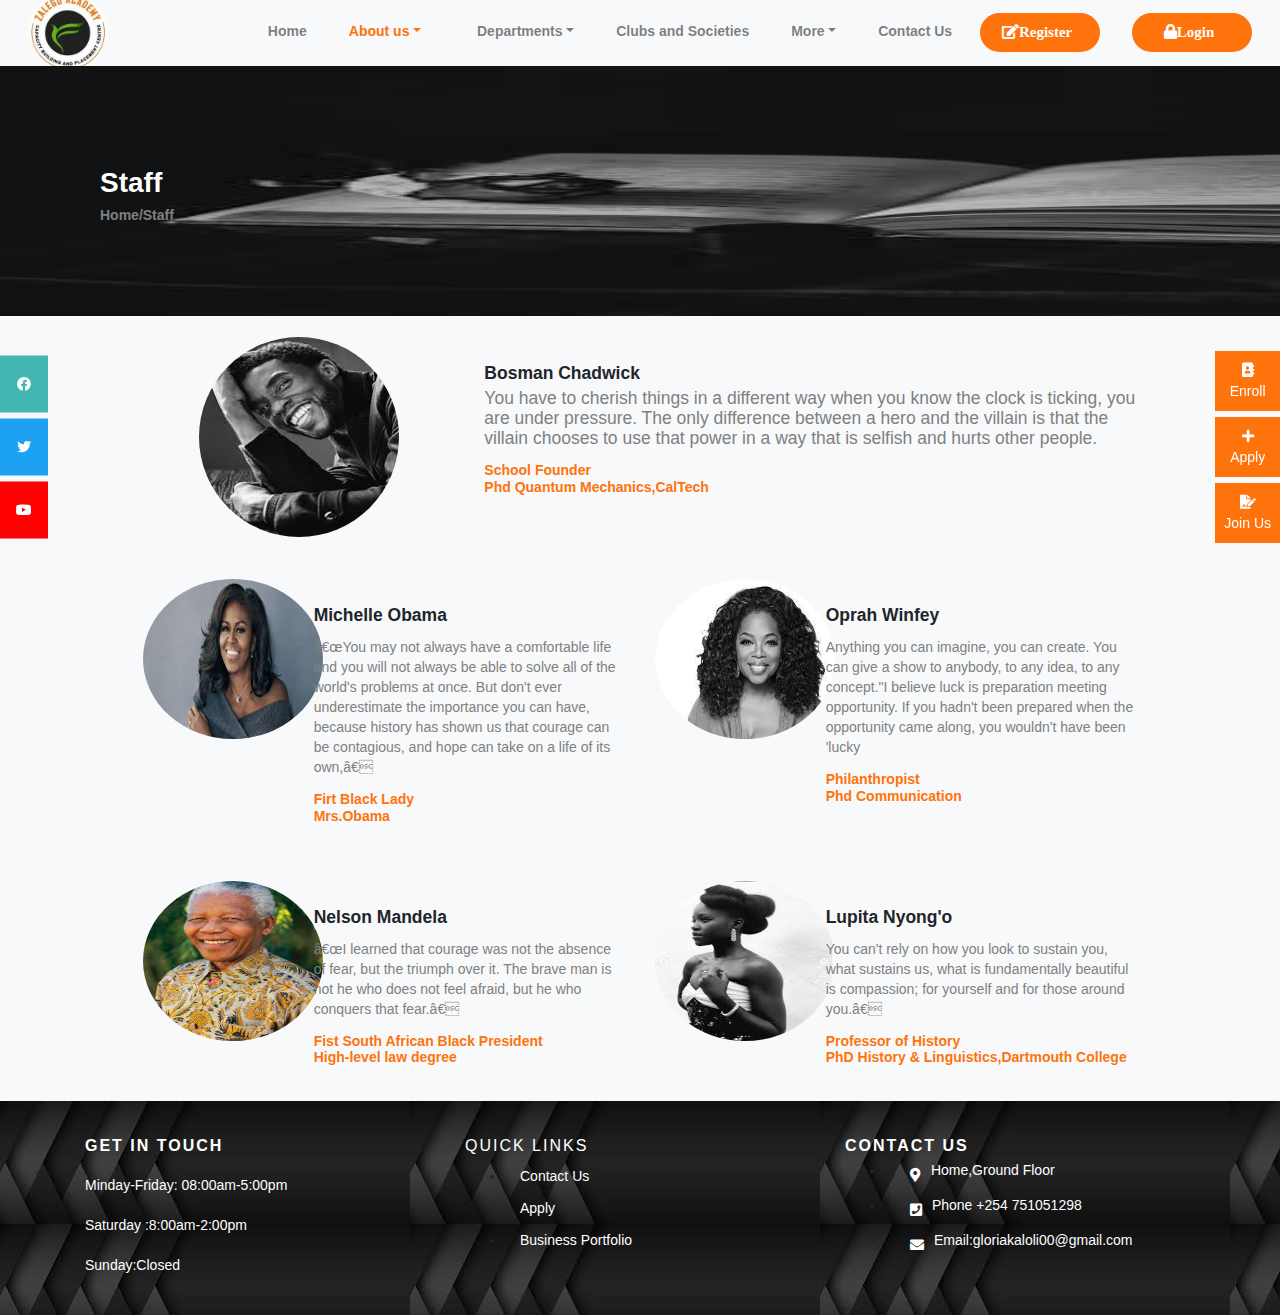
<file: pages/staff.html>
<!DOCTYPE html>
<html>
    <head>
        <title>Staff</title>
        <!--CSS LINKS-->
        <link rel="stylesheet" href="https://stackpath.bootstrapcdn.com/bootstrap/4.3.1/css/bootstrap.min.css" integrity="sha384ggOyR0iXCbMQv3Xipma34MD+dH/1fQ784/j6cY/iJTQUOhcWr7x9JvoRxT2MZw1T" crossorigin="anonymous">

        <!--FONTAWESOME LINKS-->
        <link rel="stylesheet" type="text/css" href="https://cdnjs.cloudflare.com/ajax/libs/font-awesome/5.9.0/css/all.min.css">

        <!--CUSTOM CSS-->
        <link rel="stylesheet" href="../css/style.css">

        <!--Smartsupp Chat-->
        <!-- Smartsupp Live Chat script -->
    <script type="text/javascript">
        var _smartsupp = _smartsupp || {};
         _smartsupp.key = '78e1380b5196fd3f6d85351f3c5487f3ed95f0de';
        window.smartsupp||(function(d) {
        var s,c,o=smartsupp=function(){ o._.push(arguments)};o._=[];
        s=d.getElementsByTagName('script')[0];c=d.createElement('script');
        c.type='text/javascript';c.charset='utf-8';c.async=true;
        c.src='https://www.smartsuppchat.com/loader.js?';s.parentNode.insertBefore(c,s);
        })(document);
    </script>

        <!--End of Smartsupp Chat-->
    </head>

    <body class="bg-light">
        <header>
            <nav class="navbar navbar-expand-lg navbar-light bg-light menu">
                <a class="navbar-brand" href="#">
                    <img src="../images/logo.jpg" width="80px" height="80px" class="rounded-circle">
                </a>

                <button type="button" class="navbar-toggler" data-toggle="collapse" data-target="#navigationBar">
                    <span class="navbar-toggler-icon"></span>

                </button>

                <div class="collapse navbar-collapse" id="navigationBar">
                    <ul class="navbar-nav ml-auto">

                        <li class="nav-item">
                            <a class="nav-link px-3" href="../index.html">Home</a>
                        </li>

                        <li class="nav-item dropdown px-3 active">
                            <a class="nav-link dropdown-toggle" href="#" data-toggle="dropdown" style="color: #fe730c !important;">About us</a>
                            <div class="dropdown-menu">
                                <a class="dropdown-item" href="aboutHMV.html">History/Mission/Vision</a>
                                <div class="dropdown-divider"></div>
                                <a class="dropdown-item" href="staff.html">School Staff</a>
                                <div class="dropdown-divider"></div>
                                <a class="dropdown-item" href="accomplishment.html">Accomplishement</a>
                            </div>
                        </li>

                        <li class="nav-item dropdown px-3">
                            <a class="nav-link dropdown-toggle" href="#" data-toggle="dropdown">Departments</a>
                            <div class="dropdown-menu">
                                <a class="dropdown-item" href="ict.html">ICT</a>
                                <div class="dropdown-divider"></div>
                                <a class="dropdown-item" href="science.html">Science</a>
                                <div class="dropdown-divider"></div>
                                <a class="dropdown-item" href="library.html">Library</a>
                            </div>
                        </li>

                        <li class="nav-item">
                            <a class="nav-link px-3" href="club.html">Clubs and Societies</a>
                        </li>

                        <li class="nav-item dropdown px-3">
                            <a class="nav-link dropdown-toggle" href="#" data-toggle="dropdown">More</a>
                            <div class="dropdown-menu">
                                <a class="dropdown-item" href="news.html">News and Events</a>
                            </div>
                        </li>

                        <li class="nav-item">
                            <a class="nav-link px-3" href="contact.html">Contact Us</a>
                        </li>

                        <li class="nav-item lr">
                            <a href="register.html" class="nav-link">
                                <button class="btn btn-lg btn-default lr-btn">
                                    <i class="fa fa-edit">Register</i>
                                </button>
                             </a>

                             <a href="login.html" class="nav-link">
                                <button class="btn btn-lg btn-default lr-btn">
                                    <i class="fa fa-lock">Login</i>
                                </button>
                             </a>
                            
                        </li>

                    </ul>

                </div>

            </nav>

        </header>

        <main>
            <!--WIDGETS-->
            <section class="iconsSection">
                <!--icons-bar-->
                <div class="icons-bar">
                    <a href="#">
                        <i class="fa fa-address-book"></i>
                        <br>
                        Enroll
                    </a>
                    <a href="#">
                        <i class=" fa fa-plus"></i>
                        <br>
                        Apply
                    </a>
                    <a href="#">
                        <i class="fa fa-file-signature"></i>
                        <br>
                        Join Us
                    </a>
                
                </div>
                <!--end of icons bar-->

                <!--icons-social-->
                <div class="icons-social">
                    <a href="#" style="background-color: #42b7b2;" title="facebook"> 
                        <i class="fab fa-facebook" aria-hidden="true"></i>
                    </a>

                    <a href="#" style="background-color: #1da1f2;" title="twitter">
                        <i class="fab fa-twitter"></i>
                    </a>

                    <a href="#" style="background-color: #ff0000;" title="youtube">
                        <i class="fab fa-youtube" aria-hidden="true"></i>
                    </a>

                </div>
                <!--end of icons social-->

            </section>

            <!--END OF WIDGETS-->

            <!--BANNER SECTION-->
            <section class="bannerSection bannerPageSection" style="background-image:url('../images/banner.jpg')">
                <div class="bannerPageSection">
                    <div class="bannerContent">
                        <h2><strong>Staff</strong></h2>
                        <h6><strong>Home/Staff</strong></h6>
                    </div>
                </div>
            </section>
            <!--END OF BANNER SECTION--> 
            
           <!--STAFF SECTION-->
           <section>
               <center>
                   <div class="row staffSectionRow bg-light">
                       <!--column one-->
                       <div class="col-md-12">
                           <div class="row bg-light py-4">
                               <div class="col-md-4">
                                   <center>
                                       <img src="../images/staff1.jpg" width="200px" height="200px">
                                   </center>
                               </div>
                               <div class="col-md-8">
                                   <blockquote class="textBlockquote">
                                       <h5 class="mt-4 mb-2">
                                           <strong>Bosman Chadwick</strong>
                                           <p>
                                            You have to cherish things in a different way when you know the clock is ticking, you are under pressure. The only difference between a hero and the villain is that the villain chooses to use that power in a way that is selfish and hurts other people.
                                           </p>
                                           <h6 style="color: #fe730c !important;" class="status">
                                               <strong>
                                                   School Founder <br> Phd Quantum Mechanics,CalTech
                                               </strong>
                                           </h6>
                                       </h5>
                                   </blockquote>
                               </div>
                           </div>                       
                       </div>
                       <!--end of column one-->

                       <!--column two-->
                       <div class="col-md-6" mt-5 bg-light>
                           <div class="row py-4">
                               <div class="col-md-4">
                                   <img src="../images/staff 2.jpg" width="180px" height="160px">
                               </div>

                            <div class="col-md-8">
                                <blockquote class="textBlockquote">
                                    <h5 class="mt-4 mb-2">
                                        <strong>Michelle Obama</strong>
                                    </h5>
                                    <p>
                                        “You may not always have a comfortable life and you will not always be able to solve all of the world's problems at once. But don't ever underestimate the importance you can have, because history has shown us that courage can be contagious, and hope can take on a life of its own,” 
                                    </p>
                                    <h6 class="status">
                                        <strong>
                                            Firt Black Lady <br>Mrs.Obama
                                        </strong>
                                    </h6>
                                </blockquote>
                            </div>
                           </div>
                       </div>
                       <!--end of column two-->

                       <!--column three-->
                       <div class="col-md-6" mt-5 bg-light>
                        <div class="row py-4">
                            <div class="col-md-4">
                                <img src="../images/staff3.jpg" width="180px" height="160px">
                            </div>

                         <div class="col-md-8">
                             <blockquote class="textBlockquote">
                                 <h5 class="mt-4 mb-2">
                                     <strong>Oprah Winfey</strong>
                                 </h5>
                                 <p>
                                    Anything you can imagine, you can create. You can give a show to anybody, to any idea, to any concept."I believe luck is preparation meeting opportunity. If you hadn't been prepared when the opportunity came along, you wouldn't have been 'lucky
                                 </p>
                                 <h6 class="status">
                                     <strong>
                                         Philanthropist <br> Phd Communication
                                     </strong>
                                 </h6>
                             </blockquote>
                         </div>
                        </div>
                    </div>
                    <!--end of column three-->

                     <!--column four-->
                     <div class="col-md-6" mt-5 bg-light>
                        <div class="row py-4">
                            <div class="col-md-4">
                                <img src="../images/staff4.jpg" width="180px" height="160px">
                            </div>

                         <div class="col-md-8">
                             <blockquote class="textBlockquote">
                                 <h5 class="mt-4 mb-2">
                                     <strong>Nelson Mandela</strong>
                                 </h5>
                                 <p>
                                    “I learned that courage was not the absence of fear, but the triumph over it. The brave man is not he who does not feel afraid, but he who conquers that fear.”
                                 </p>
                                 <h6 class="status">
                                     <strong>
                                        Fist South African Black President <br>High-level law degree
                                     </strong>
                                 </h6>
                             </blockquote>
                         </div>
                        </div>
                    </div>
                    <!--end of column four-->

                    <!--column five-->
                    <div class="col-md-6" mt-5 bg-light>
                        <div class="row py-4">
                            <div class="col-md-4">
                                <img src="../images/staff5.jpg" width="180px" height="160px">
                            </div>

                         <div class="col-md-8">
                             <blockquote class="textBlockquote">
                                 <h5 class="mt-4 mb-2">
                                     <strong>Lupita Nyong'o</strong>
                                 </h5>
                                 <p>
                                    You can't rely on how you look to sustain you, what sustains us, what is fundamentally beautiful is compassion; for yourself and for those around you.”
                                 </p>
                                 <h6 class="status">
                                     <strong>
                                        Professor of History <br> PhD History & Linguistics,Dartmouth College
                                     </strong>
                                 </h6>
                             </blockquote>
                         </div>
                        </div>
                    </div>
                    <!--end of column five-->
                   </div>
               </center>
           </section>
           <!--END OF STAFF SECTION--> 
         
        </main>

        <footer>
            <!--FOOTER SECTION-->
            <footer style="background-image: url('../images/footer.jpg');" class="bging">
                <div class="footer-main">
                    <div class="container">
                        <div class="row">
                            <!--COLUMN ONE-->
                            <div class="col-md-4">
                                <div class="footer-widget">
                                    <h4>GET IN TOUCH</h4>
                                    <P>Minday-Friday: 08:00am-5:00pm</P>

                                    <p> Saturday :8:00am-2:00pm</p>

                                    <p>Sunday:Closed</p>    
                                    
                                    <div class="footer-top-box">
                                       

                                    </div>
                                </div>
                            </div>
                            <!--END OF COLUMN ONE-->

                            <!--COLUMN TWO-->
                            <div class="col-md-4">
                                <div class="footer-link">
                                    <h4>QUICK LINKS</h4>
                                    <ul> 
                                        <li><a href="#">Contact Us</a></li>
                                        <li><a href="#">Apply</a></li>
                                        <li><a href="#">Business Portfolio</a></li>
                                    </ul>
                                </div>
                            </div>

                            <!--END OF COLUMN TWO-->

                            <!--COLUMN THREE-->
                            <div class="col-md-4">
                                <div class="footer-link-contact">
                                    <h4>CONTACT US</h4>
                                    <ul>
                                    <li><p><i class="fas fa-map-marker-alt"></i>&nbsp;Home,Ground Floor</p></li>
                                        <li><p><i class="fas fa-phone-square"></i>&nbsp;Phone +254 751051298</p></li>
                                        <li><p><i class="fas fa-envelope"></i>&nbsp;Email:gloriakaloli00@gmail.com</p></li>
                                    </ul>
                                </div>
                            </div>

                            <!--END OF COLUMN THREE-->
                        </div>
                    </div>

                </div>

            </footer>

            <!--END OF FOOTER SECTION-->
        </footer>
    </body>

    <!--JAVASCRIPT LINKS-->
     <script src="https://code.jquery.com/jquery-3.3.1.slim.min.js" integrity="sha384-q8i/X+965DzO0rT7abK41JStQIAqVgRVzpbzo5smXKp4YfRvH+8abtTE1Pi6jizo" crossorigin="anonymous"></script>
     <script src="https://cdnjs.cloudflare.com/ajax/libs/popper.js/1.14.7/umd/popper.min.js" integrity="sha384-UO2eT0CpHqdSJQ6hJty5KVphtPhzWj9WO1clHTMGa3JDZwrnQq4sF86dIHNDz0W1" crossorigin="anonymous"></script>
     <script src="https://stackpath.bootstrapcdn.com/bootstrap/4.3.1/js/bootstrap.min.js" integrity="sha384-JjSmVgyd0p3pXB1rRibZUAYoIIy6OrQ6VrjIEaFf/nJGzIxFDsf4x0xIM+B07jRM" crossorigin="anonymous"></script>


</html>
</file>
<file: css/style.css>
#navigationBar li a:focus::before{ 
    content:'' !important;
    background-color: #fe730c !important;
    width: 10px !important;
    height: 10px !important;
    border-radius: 50% !important ;
    position: relative !important;
    left: -2px !important;
    top: 0px !important;
    display: inline-block !important;
}

.menu > a,#navigationBar ul li a{
    font-weight:bold !important ;
    padding: 14px !important;
}

.dropdown-menu{
    min-width: 220px !important;
    border-top: 2px solid #fe730c;
}
.dropdown-menu {
    font-weight: normal !important;
    padding: 7px !important;
}

.dropdown-menu a:hover{
    margin: 15px !important;
    background-color: transparent !important;
}

.navbar-brand{
    margin-top: -60px !important;
    margin-bottom: -60px !important;
}

.lr a{
    display: inline-block !important;
}

.lr-btn{
    width: 120px;
    border-radius: 40px !important;
    padding-left: 8px !important;
    margin-top: -12px !important;
    margin-bottom: -12px !important;
    color: #fff !important;
    font-size: 15px !important;
    background-color: #fe730c !important;
}

.lr-btn:hover{
    color:#fff !important;
    background-color: green !important;
}

.dropdown:hover .dropdown-menu{
    display: inline-block !important;
    margin-top: 0px !important;
}

a:hover,
a:focus{

    color: #fe730c !important;
    text-decoration: none !important;
    outline: none !important;
    cursor: pointer !important;

}

a{
    transition: 0.5s linear !important; /*define an anchor tag and let it have a linear transition*/
}

html,
body{
    font-family: "lato",sans-serif; /*Change the font family: of the body and html:*/
    font-size: 14px; /*Change the font-size: of the body and html:*/
}

/*CARAOUSEL SECTION*/
.bannerSection .bannerImage{
    height: 400px;
}
/*END OF CAROUSEL SECTION

/*MARKETING SECTION*/
.marketingRow .fa{
    width: 100px !important;
    height: 97px !important;
    color: #fe730c !important;
    border: 2px solid #fe730c !important;
    padding: 20px !important;
    border-radius: 40px!important;
    transition: 0.2 linear !important;
}

.marketingRow .fa:hover{
    border-radius: 45% !important;
}
 
.marketingSection p{
    max-width: 47% !important;
    text-align: center !important;
    line-height: 30px !important;
}

.marketingRow{
    max-width: 94% !important;
}

.marketingSection .border{
    background-color: #fe730c !important;
    height: 4px !important;
    width: 40px !important;
    margin: 10px 0px !important;
}

/*END OF MARKETING SECTION*/

/*ACHIEVEMENT SPOT SECTION*/
.achievementSpotRow .fa{
    max-width: 86px !important;
}
.achievementSpot{
    padding: 40px 0px 120px 0px !important;
}

.achievementSpotRow{
    padding-left: 90px !important;
}

.achievementSpot .border{
    background-color: #fe730c !important;
    height: 4px !important;
    width: 40px !important;
}

.achievementSpot img{
    box-shadow: 18px #dfe3e8 !important;
}

.achievementSpot Span{
    color: #fe730c !important;
}

.achievementSpot p,h5{
    text-align: left !important;
    line-height: 30px !important;
}
/*END OF ACHIEVEMNT SPOT SECTION*/

/*MEMBER SECTION*/
.memberSection{
    margin-top: -10px !important;
    color: #fff !important;
}

.innerSection{
    background-color: #fe730c !important;
    padding: 100px !important;
}

.innerSection .border{
    height: 4px !important;
    width: 40px !important;
    background-color: #fff !important;
}

.innerSection h5{
    color: #fff !important;
    font-weight: bold !important;
    text-align: center !important;
}
/*END OF MEMBER SECTION*/

/*NEWS SECTION*/
.newsSection .border{
    background-color: #fe730c !important;
    height: 4px !important;
    width: 40px !important;
    margin: 10px 0ox !important;
}

.newsSection{
    padding-top: 120px !important;
}

.newsSection img{
    height: 220px !important;
    width: 220px !important;
}

.newsSection p{
    text-align: justify !important;
    font-size: 14px !important;
    line-height: 25px !important;
}

.site-btn{
    border-radius: 40px !important;
    margin: 40px !important;
    width: 14% !important;
    padding: 10px !important;
    color: #fff !important;
    transition: 0.5 linear !important;
    background-color: #fe730c !important;
}

.site-btn:hover{
    color: #fff !important;
    background-color: green !important;
}
/*END OF NEWS SECTION*/

/*FOOTER SECTION*/
.footer-main{
    padding: 20px 0px !important;
}

.footer-top-box p{
    padding: 15px !important;
    color: #fff !important;
}

.footer-top-box ul li{
    float: left !important;
    margin-right: 5px !important;
}

.footer-top-box ul li a {
    color: #fff !important;
    display: inline-block !important;
    width: 36px !important;
    height: 36px !important;
    border: 2px solid #fff !important;
    text-align: center !important;
    line-height: 32px !important;
}

.footer-top-box yl li a:hover{
    color: #fe730c !important;
    border-color: #fe730c !important;
    transition: 0.2 s linear !important;
}

 .footer-widget, .footer-link, .footer-link-contact{
     margin-top: 15px !important;
 }

 .footer-widget h4{
     color: #fff !important;
     font-size: 16px !important;
     text-transform: uppercase !important;
     letter-spacing: 2px !important;
     margin-bottom: 20px !important;
     position: relative !important;
     font-weight: 700 !important;
 }

.footer-widget p{
    color: #fff !important;
    font-weight: 400px !important;
    font-size: 14px !important;
    padding-bottom: 5px !important;
}

.footer-link h4{
    color: #fff !important;
    font-size: 16px !important;
    text-transform: uppercase !important;
    letter-spacing: 2px !important;
    margin-bottom: 5px !important;
    position: relative !important;
    font-weight: 700p !important;
}

.footer-link ul li a{
    color: #fff !important;
    text-align: left !important;
    display: block !important;
    line-height: 32px !important;
    position: relative !important;
    padding-left: 15px !important;
}

.footer-link ul li a:hover{
    color: #fe730c !important;
    padding-left: 20px !important;
}

.footer-link-contact h4{
    color: #fff !important;
    font-size: 16px !important;
    text-transform: uppercase !important;
    letter-spacing: 2px !important;
    margin-bottom: 5px !important;
    position: relative !important;
    font-weight: 700 !important;
}

.footer-link-contact ul li{
    margin-bottom: 12px !important;
}

.footer-link-contact ul li i{
    position: relative !important;
    left: 0 !important;
    top: 5px !important;
    padding-right: 6px !important;
}

.footer-link-contact ul li p{
    color: #fff !important;
    padding-left: 25px !important;
    position: relative !important;
}

.footer-link-contact ul li p:hover{
    color: #fe730c !important;
    padding-left: 15px !important;
    transition: linear !important;
}

.bgimg{
    background: center top no-repeat fixed !important;
    color: #fff !important;
    background-size: auto !important;
    background-size: cover !important;
    padding: 30px 0px 30px 0px !important;
    position: relative !important;
}
/*END OF FOOTER SECTION*/

/*WIDGETS*/
.icons-bar{
    position: fixed !important;
    display: flex !important;
    flex-direction: column !important;
    top: 50% !important;
    right: 0% !important;
    z-index: 100 !important;
    -webkit-transform: translateY(-50%);
    -ms-transform: translateY(-50px);
    transform: translateY(-50%);
} 

.icons-social{
    position: fixed !important;
    display: flex !important;
    flex-direction: column !important;
    top: 50% !important;
    left: 0% !important;
    z-index: 100 !important;
    -webkit-transform: translateY(-50%);
    -ms-transform: translateY(-50%);
    transform: translateY(-50%);
} 

.icons-bar a{
    display: block !important;
    text-align:center !important;
    padding:9px 9px !important;
    transition: all 0.3s ease !important;
    color: #fff !important;
    font-size: 14px !important;
    margin-bottom: 6px !important;
}

.icons-social a{
    display: block !important;
    text-align: center !important;
    padding: 18px 16px !important;
    transition: 0.3s !important;
    color: #fff !important;
    font-size: 14px !important;
    margin-bottom: 6px !important;
}

.icons-bar a{
    background-color: #fe730c !important;
} 

.icons-bar a:hover{
    background-color: green !important;
    color: white !important;
}

/*END OF WIDGET*/

/*BANNER SECTION*/
.bannerSection{
    position: relative !important;
    margin-top: 3px !important;
}

.bannerSection{
    height: 250px !important;
}

.bannerPageSection{
    background-size: 100% 100% !important;
}

.innerBannerPageSection{
    background: rgb(26,26,26,0.9) !important;
    background-size: 100% !important;
    height: 270px !important;
}

.bannerContent{
    position: relative !important;
    top: 100px !important;
    left: 100px !important;
}

.bannerContent h2,h6{
    color: #fff !important;
}

.contentSection{
    padding: 100px 0px !important;
}

.contentSectionRow{
    max-width: 90% !important;
}

.contentSectionRow p,h3,h6{
    text-align: left !important;
}

.contentSectionRow{
    line-height: 25px !important;
}

.contentSectionRow img{
    box-shadow: 20px 20px #dfe3e8 !important;
}

.contentSectionRow h6{
    color: grey !important;
}

.contentSection .border{
    background-color: #fe730c !important;
    width: 40px !important;
    height: 4px !important;
}
/*END OF BANNER SECTION*/

/*VALUE SECTION*/
.valueSection .border{
    width: 40px !important;
    height: 4px !important;
    background-color: #fe730c !important;
}

.valueSectionRow{
    max-width: 90% !important;
}
.valueSectionRow .fa{
    width: 100px !important;
    height: 97px !important;
    color: #fe730c !important;
    border: 2px solid #fe730c !important;
    padding: 20px !important;
    border-radius: 40px !important;
    transition: 0.2 linear !important;
}

.valueSectionRow .fa:hover{
    border-radius: 48% !important;
}

.valueSection{
    padding: 80px 0px !important;
}

.valueSectionRow{
    padding-top: 70px !important;
}

.valueSection p{
    text-align: center !important;
    line-height: 25px !important;
}
/*END OF VALUE SECTION*/

/*STAFF SECTION*/
.status{
    color: #fe730c !important;
}

.staffSection{
    padding: 70px 0px !important;
}

.staffSectionRow{
    max-width: 80% !important;
}

.staffSectionRow p,h6,span{
    text-align: left !important;
    color: grey !important;
}

.staffSectionRow img{
    border-radius: 50% !important;
    transition: 0.7s linear !important;
}

.staffSectionRow p{
    line-height: 20px !important;
}
/*END OF STAFF SECTION*/

/*CLUBS AND SOCIETIES*/
.clubSpot .border{
    width: 40px !important;
    height: 4px !important;
    background-color: #fe730c !important;
}

.clubSpot{
    margin-left: 100px !important;
    margin-right: 100px !important;
}

.clubSpotRow{
    text-align: left !important;
    line-height: 30px !important;
    overflow: hidden !important;
}

.clubSpot span{
    float: left !important;
    color: #fe730c !important;
}

.clubSpotRow img{
    width: 100% !important;
    height: 170px !important;
    box-shadow: 10px 10px grey !important;
}
/*END OF CLUBS AND SOCIETIES*/

/*CONTACT SECTION*/
.contactSpot{
    padding: 80px 0px !important;
}

.contactSpot .border{
    background: #fe730c !important;
    height: 4px !important;
    width: 40px !important;
    height: 3px !important;
    margin: 10px opx 70px 0px !important;
}

.contactSpotRow{
    max-width: 90% !important;
    padding-top: 70px !important;
}

.contactSpotRow .formItem .contactSpotRow .contactItem{
    border-color: transparent !important;
    -webkit-box-shadow: 0 0 10px 0px rgba(255, 255, 255, 0.9) !important;
    box-shadow: 0 0 10px 0px rgba(255, 255, 255, 0.9) !important;
    transition: 0.7s linear !important;
}

.contactSpotRow .contactItem h4{
    color: #0c2e60 !important;
    font-weight: bold !important;
    font-size: 16px !important;
}

.contactSpotRow .contactItem .row p{
    padding-top: 3px !important;
    color: gray !important;
    font-size: 15px !important;
    transition: 0.7s linear !important;
}

.contactSpotRow .contactItem .row .fas{
    padding-top: 3px !important;
    color: gray !important;
    transition: 0.7s linear !important;
}

.contactSpotRow .contactItem .row .p:hover{
    color: #fe730c !important;
    cursor: pointer !important;
}

.contactSpotRow .contactItem .card-body h4{
    padding: 70px 0px !important;
}

.contactItem p{
    line-height: 20px !important;
    text-align: left !important;
}

.form-btn{
    background-color: #fe730c !important;
    color: #fff !important;
    border-radius: 40px !important;
}

.form-btn:hover{
    background-color: green !important;
    color: #fff !important;
    border-radius: 40px !important;
}

.contactSpot{
    margin-top: -100px !important;
}

.contactSpotRow{
    margin-top: -60px !important;
}
/*END OF CONTACT SECTION*/
</file>
